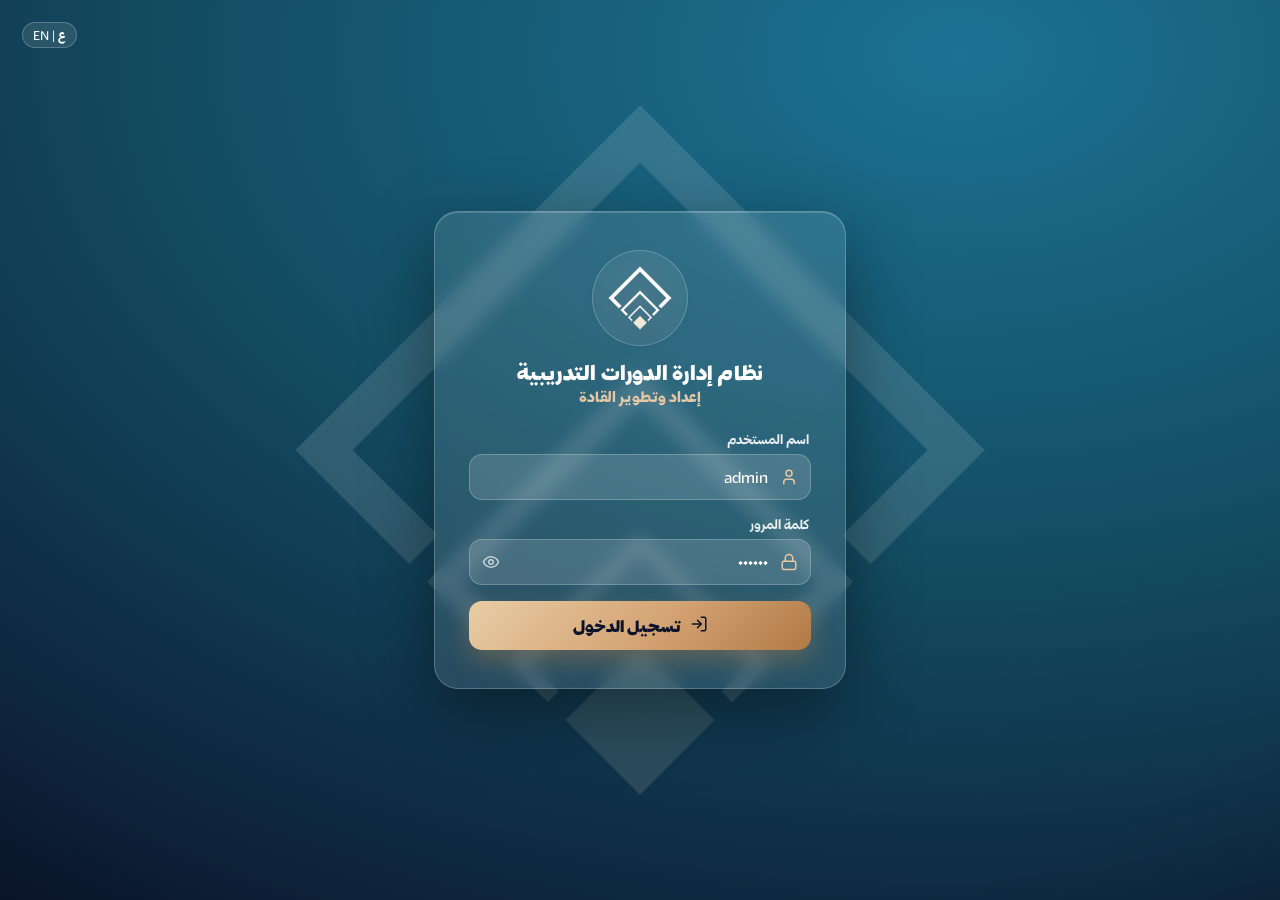
<file: index.html>
<!DOCTYPE html>
<html lang="ar" dir="rtl">
<head>
<meta charset="utf-8" />
<meta name="viewport" content="width=device-width, initial-scale=1.0" />
<title>نظام إدارة الدورات التدريبية</title>
<link rel="stylesheet" href="assets/shell.css" />
<link rel="stylesheet" href="assets/login.css" />
<link rel="stylesheet" href="assets/pages.css" />
<style>
  #appShell{display:none}
  .pg{display:none}
  .pg.active{display:block;animation:fade .18s ease}
  @keyframes fade{from{opacity:0;transform:translateY(4px)}to{opacity:1;transform:none}}
  .nav a{cursor:pointer}
  table.tbl{width:100%;border-collapse:collapse;font-size:.86rem}
  table.tbl th{text-align:inherit;color:var(--muted);font-weight:700;font-size:.74rem;padding:10px 12px;border-bottom:1px solid var(--line);white-space:nowrap}
  table.tbl td{padding:11px 12px;border-bottom:1px solid var(--line);white-space:nowrap}
  table.tbl tbody tr:hover{background:rgba(28,114,147,.04)}
  .badge{display:inline-block;padding:3px 10px;border-radius:999px;font-size:.74rem;font-weight:700}
  .av2{width:30px;height:30px;border-radius:50%;background:linear-gradient(135deg,var(--green-l),var(--green));color:#fff;display:inline-flex;align-items:center;justify-content:center;font-size:.72rem;font-weight:700;margin-inline-end:8px}
  .cellname{display:flex;align-items:center}
  .iconbtn{display:inline-flex;align-items:center;justify-content:center;width:30px;height:30px;border-radius:8px;border:1px solid var(--line);background:var(--card);cursor:pointer;color:var(--muted)}
  .iconbtn:hover{color:var(--green);border-color:var(--green-l)}
  .iconbtn.danger:hover{color:#c0432e;border-color:#e6a99e}
  .rowacts{display:flex;gap:6px}
  .connbar{display:flex;align-items:center;gap:8px;padding:9px 14px;border-radius:10px;margin-bottom:14px;font-size:.82rem;font-weight:700}
  .connbar.live{background:rgba(28,114,147,.10);color:#1c7293;border:1px solid rgba(28,114,147,.28)}
  .connbar.demo{background:rgba(212,163,115,.14);color:#b07a44;border:1px solid rgba(212,163,115,.38)}
  .connbar svg{width:15px;height:15px;flex:none}
  .empty{text-align:center;color:var(--muted);padding:44px 16px}
  .empty svg{width:34px;height:34px;opacity:.45}
  .backdrop{position:fixed;inset:0;background:rgba(11,19,43,.45);display:flex;align-items:center;justify-content:center;z-index:200;padding:20px}
  .modalcard{background:var(--card);color:var(--ink);border-radius:16px;width:min(560px,100%);max-height:88vh;display:flex;flex-direction:column;box-shadow:0 20px 60px rgba(0,0,0,.3)}
  .modalhd{display:flex;align-items:center;justify-content:space-between;padding:14px 18px;border-bottom:1px solid var(--line);font-size:1rem}
  .modalbody{padding:16px 18px;overflow:auto}
  .modalft{display:flex;gap:10px;padding:14px 18px;border-top:1px solid var(--line)}
  .mlbl{display:block;margin:10px 0 5px;color:var(--muted);font-size:.8rem;font-weight:700}
  .minp{width:100%;padding:9px 12px;border:1px solid var(--line);border-radius:9px;background:var(--bg);color:var(--ink);font-family:var(--font)}
</style>
</head>
<body>

<!-- LOGIN -->
<div class="lgp" id="login">
  <img class="lg-wm" src="assets/logo-white.png" alt>
  <div class="lg-lang" style="cursor:pointer" title="Switch to English" onclick="toggleLang()"><span id="lglang"><b>ع</b> | EN</span></div>
  <div class="lg-wrap">
    <div class="lg-card">
      <div class="lg-top">
        <div class="lg-ring"><img src="assets/logo-white.png" alt></div>
        <h1>نظام إدارة الدورات التدريبية</h1>
        <div class="lg-min">إعداد وتطوير القادة</div>
      </div>
      <label class="lg-lbl">اسم المستخدم</label>
      <div class="lg-field">
        <span class="lg-ic" data-ic="person"></span>
        <input type="text" id="u" placeholder="أدخل اسم المستخدم" value="admin" onkeydown="if(event.key==='Enter')doLogin()">
      </div>
      <label class="lg-lbl">كلمة المرور</label>
      <div class="lg-field">
        <span class="lg-ic" data-ic="lock"></span>
        <span class="lg-ic lg-eye" data-ic="eye" onclick="var p=document.getElementById('p');p.type=p.type==='password'?'text':'password'"></span>
        <input type="password" id="p" placeholder="أدخل كلمة المرور" value="123456" onkeydown="if(event.key==='Enter')doLogin()">
      </div>
      <button class="lg-btn" onclick="doLogin()"><span data-ic="login"></span> تسجيل الدخول</button>
    </div>
  </div>
</div>

<!-- APP SHELL -->
<div id="appShell">
<div class="app" id="app">
  <aside class="side">
    <button class="collapse" title="طيّ / فتح القائمة" onclick="document.getElementById('app').classList.toggle('collapsed')"><span data-ic="chev"></span></button>
    <div class="brandrow">
      <img src="assets/logo-white.png" alt>
      <div class="t">نظام الدورات<span>إعداد وتطوير القادة</span></div>
    </div>
    <nav class="nav" id="nav">
      <a data-route="dashboard" onclick="go('dashboard')"><span data-ic="dashboard"></span> <span class="nt">لوحة التحكم</span></a>
      <div class="lab">الإدارة</div>
      <a data-route="students" onclick="go('students')"><span data-ic="students"></span> <span class="nt">الطلاب</span></a>
      <a data-route="groups" onclick="go('groups')"><span data-ic="groups"></span> <span class="nt">المجموعات</span></a>
      <a data-route="trainers" onclick="go('trainers')"><span data-ic="trainers"></span> <span class="nt">المدرّبون</span></a>
      <a data-route="courses" onclick="go('courses')"><span data-ic="courses"></span> <span class="nt">الدورات</span></a>
      <div class="lab">أدوات</div>
      <a data-route="calendar" onclick="go('calendar')"><span data-ic="calendarFull"></span> <span class="nt">التقويم</span></a>
      <a data-route="reports" onclick="go('reports')"><span data-ic="chart"></span> <span class="nt">التقارير</span></a>
      <a data-route="printouts" onclick="go('printouts')"><span data-ic="printouts"></span> <span class="nt">المطبوعات</span></a>
      <a data-route="lookups" onclick="go('lookups')"><span data-ic="layers"></span> <span class="nt">القوائم والتصنيفات</span></a>
      <a data-route="search" onclick="go('search')"><span data-ic="search"></span> <span class="nt">البحث الشامل</span></a>
      <a data-route="users" onclick="go('users')"><span data-ic="users"></span> <span class="nt">المستخدمون والصلاحيات</span></a>
      <a data-route="settings" onclick="go('settings')"><span data-ic="settings"></span> <span class="nt">الإعدادات</span></a>
    </nav>
    <div class="me">
      <div class="av"></div>
      <div class="nm">Baker Tarabin<span>مدير النظام</span></div>
      <span style="margin-inline-start:auto;cursor:pointer;color:#9fb3a8;display:flex" title="تسجيل الخروج" onclick="logout()"><span data-ic="login"></span></span>
    </div>
  </aside>

  <main class="main">
    <header class="top">
      <div class="search" title="Ctrl+K"><span data-ic="search"></span><input placeholder="ابحث عن طالب، دورة، مدرّب..." onkeydown="if(event.key==='Enter'){go('search')}"></div>
      <div class="tools">
        <span class="pill" style="cursor:pointer" title="Switch to English" onclick="toggleLang()"><span data-ic="globe"></span><span id="pilllang"><b>ع</b> | EN</span></span>
        <span class="ico bell" onclick="toggleNotif()"><span data-ic="bell"></span></span>
        <span class="ico" title="تبديل المظهر" onclick="toggleTheme()"><span data-ic="sun"></span></span>
      </div>
      <div class="notifpanel" id="notif" style="display:none;top:56px;left:14px;right:auto">
        <div class="nh"><b>الإشعارات</b></div>
        <div class="nlist" id="nlist"></div>
        <div class="nfoot"><a onclick="toggleNotif()">إغلاق</a></div>
      </div>
    </header>
    <div class="content" id="content"></div>
  </main>
</div>
</div>

<script src="assets/shell.js"></script>
<script>
const IC={
 dashboard:'<rect x="3" y="3" width="7" height="9" rx="1"/><rect x="14" y="3" width="7" height="5" rx="1"/><rect x="14" y="12" width="7" height="9" rx="1"/><rect x="3" y="16" width="7" height="5" rx="1"/>',
 students:'<path d="M16 21v-2a4 4 0 0 0-4-4H6a4 4 0 0 0-4 4v2"/><circle cx="9" cy="7" r="4"/><path d="M22 21v-2a4 4 0 0 0-3-3.87"/>',
 groups:'<rect x="3" y="3" width="7" height="7" rx="1"/><rect x="14" y="3" width="7" height="7" rx="1"/><rect x="3" y="14" width="7" height="7" rx="1"/><rect x="14" y="14" width="7" height="7" rx="1"/>',
 trainers:'<circle cx="12" cy="8" r="6"/><path d="M15.477 12.89 17 22l-5-3-5 3 1.523-9.11"/>',
 courses:'<path d="M4 19.5A2.5 2.5 0 0 1 6.5 17H20"/><path d="M6.5 2H20v20H6.5A2.5 2.5 0 0 1 4 19.5v-15A2.5 2.5 0 0 1 6.5 2z"/>',
 printouts:'<polyline points="6 9 6 2 18 2 18 9"/><path d="M6 18H4a2 2 0 0 1-2-2v-5a2 2 0 0 1 2-2h16a2 2 0 0 1 2 2v5a2 2 0 0 1-2 2h-2"/><rect x="6" y="14" width="12" height="8"/>',
 search:'<circle cx="11" cy="11" r="8"/><path d="m21 21-4.3-4.3"/>',
 users:'<path d="M20 13c0 5-3.5 7.5-7.66 8.95a1 1 0 0 1-.67-.01C7.5 20.5 4 18 4 13V6a1 1 0 0 1 1-1c2 0 4.5-1.2 6.24-2.72a1.17 1.17 0 0 1 1.52 0C14.51 3.81 17 5 19 5a1 1 0 0 1 1 1z"/>',
 settings:'<circle cx="12" cy="12" r="3"/><path d="M19.4 15a1.65 1.65 0 0 0 .33 1.82l.06.06a2 2 0 1 1-2.83 2.83l-.06-.06a1.65 1.65 0 0 0-1.82-.33 1.65 1.65 0 0 0-1 1.51V21a2 2 0 0 1-4 0v-.09A1.65 1.65 0 0 0 9 19.4a1.65 1.65 0 0 0-1.82.33l-.06.06a2 2 0 1 1-2.83-2.83l.06-.06a1.65 1.65 0 0 0 .33-1.82 1.65 1.65 0 0 0-1.51-1H3a2 2 0 0 1 0-4h.09A1.65 1.65 0 0 0 4.6 9a1.65 1.65 0 0 0-.33-1.82l-.06-.06a2 2 0 1 1 2.83-2.83l.06.06a1.65 1.65 0 0 0 1.82.33H9a1.65 1.65 0 0 0 1-1.51V3a2 2 0 0 1 4 0v.09a1.65 1.65 0 0 0 1 1.51 1.65 1.65 0 0 0 1.82-.33l.06-.06a2 2 0 1 1 2.83 2.83l-.06.06a1.65 1.65 0 0 0-.33 1.82V9a1.65 1.65 0 0 0 1.51 1H21a2 2 0 0 1 0 4h-.09a1.65 1.65 0 0 0-1.51 1z"/>',
 globe:'<circle cx="12" cy="12" r="10"/><path d="M2 12h20"/><path d="M12 2a15 15 0 0 1 0 20 15 15 0 0 1 0-20"/>',
 bell:'<path d="M6 8a6 6 0 0 1 12 0c0 7 3 9 3 9H3s3-2 3-9"/><path d="M10.3 21a1.94 1.94 0 0 0 3.4 0"/>',
 sun:'<circle cx="12" cy="12" r="4"/><path d="M12 2v2M12 20v2M4.9 4.9l1.4 1.4M17.7 17.7l1.4 1.4M2 12h2M20 12h2M6.3 17.7l-1.4 1.4M19.1 4.9l-1.4 1.4"/>',
 chev:'<path d="m9 18 6-6-6-6"/>',
 x:'<path d="M18 6 6 18M6 6l12 12"/>', plus:'<path d="M12 5v14M5 12h14"/>',
 eye:'<path d="M2 12s3-7 10-7 10 7 10 7-3 7-10 7-10-7-10-7z"/><circle cx="12" cy="12" r="3"/>',
 pen:'<path d="M12 20h9"/><path d="M16.5 3.5a2.12 2.12 0 0 1 3 3L7 19l-4 1 1-4z"/>',
 trash:'<polyline points="3 6 5 6 21 6"/><path d="M19 6v14a2 2 0 0 1-2 2H7a2 2 0 0 1-2-2V6m3 0V4a2 2 0 0 1 2-2h4a2 2 0 0 1 2 2v2"/>',
 export:'<path d="M21 15v4a2 2 0 0 1-2 2H5a2 2 0 0 1-2-2v-4"/><polyline points="7 10 12 15 17 10"/><line x1="12" y1="15" x2="12" y2="3"/>',
 person:'<path d="M19 21v-2a4 4 0 0 0-4-4H9a4 4 0 0 0-4 4v2"/><circle cx="12" cy="7" r="4"/>',
 lock:'<rect x="3" y="11" width="18" height="11" rx="2"/><path d="M7 11V7a5 5 0 0 1 10 0v4"/>',
 login:'<path d="M15 3h4a2 2 0 0 1 2 2v14a2 2 0 0 1-2 2h-4"/><path d="M10 17l5-5-5-5"/><path d="M15 12H3"/>',
 calendarFull:'<rect x="3" y="4" width="18" height="18" rx="2"/><line x1="16" y1="2" x2="16" y2="6"/><line x1="8" y1="2" x2="8" y2="6"/><line x1="3" y1="10" x2="21" y2="10"/>',
 chart:'<path d="M3 3v18h18"/><path d="m19 9-5 5-4-4-3 3"/>',
 layers:'<path d="M12 2 2 7l10 5 10-5-10-5z"/><path d="m2 17 10 5 10-5M2 12l10 5 10-5"/>',
 cap:'<path d="M22 10v6M2 10l10-5 10 5-10 5z"/><path d="M6 12v5c3 3 9 3 12 0v-5"/>',
 megaphone:'<path d="m3 11 18-5v12L3 14v-3z"/><path d="M11.6 16.8a3 3 0 1 1-5.8-1.6"/>',
 key:'<circle cx="7.5" cy="15.5" r="4.5"/><path d="m10.7 12.3 8.3-8.3 2 2-2 2 1.5 1.5-2.5 2.5-1.5-1.5-2.3 2.3"/>',
 check:'<path d="M22 11.08V12a10 10 0 1 1-5.93-9.14"/><polyline points="22 4 12 14.01 9 11.01"/>',
 book:'<path d="M6.5 2H20v20H6.5A2.5 2.5 0 0 1 4 19.5v-15A2.5 2.5 0 0 1 6.5 2z"/>'
};
function svg(name,size){return '<svg viewBox="0 0 24 24" fill="none" stroke="currentColor" stroke-width="2" stroke-linecap="round" stroke-linejoin="round"'+(size?' width="'+size+'" height="'+size+'"':'')+'>'+(IC[name]||'')+'</svg>';}
function paintIcons(scope){(scope||document).querySelectorAll('[data-ic]').forEach(function(e){e.innerHTML=svg(e.getAttribute('data-ic'),e.getAttribute('data-sz'));});}

/* ===== Google Sheets link (ضع رابط /exec في ENDPOINT لإعادة الربط) ===== */
const CONFIG = {
  ENDPOINT: 'https://script.google.com/macros/s/AKfycbyL1NHX-eSiAfCBH1GY1qNxYBvnXrRGv-MSlSDRwLWhZHJotmQss9pDIlJi-X3Zc-eBHQ/exec',
  TOKEN:    'Passport123'  // يجب أن يطابق الرمز في Code.gs
};
let DB=null, liveStudents=null, studentTabName='', lastErr='';
const FIELD={ id:'معرف الطالب', name:'الاسم', gender:'الجنس', phone:'رقم الواتساب', major:'التخصص', year:'السنة الدراسية', place:'مكان الترشيح', group:'المجموعة', lastEval:'تاريخ اخر تقييم' };
const FORM_FIELDS=[FIELD.name,FIELD.id,FIELD.gender,FIELD.phone,FIELD.major,FIELD.year,FIELD.place,FIELD.group];

function jsonp(params){return new Promise(function(res,rej){
  if(!CONFIG.ENDPOINT) return rej('no-endpoint');
  var cb='__cb'+Math.random().toString(36).slice(2);
  var s=document.createElement('script');
  var u=new URL(CONFIG.ENDPOINT);
  var all=Object.assign({},params,{token:CONFIG.TOKEN,callback:cb});
  Object.keys(all).forEach(function(k){ u.searchParams.set(k, typeof all[k]==='object'?JSON.stringify(all[k]):all[k]); });
  window[cb]=function(d){ try{delete window[cb];}catch(e){} s.remove(); res(d); };
  s.onerror=function(){ try{delete window[cb];}catch(e){} s.remove(); rej('network'); };
  s.src=u.toString(); document.body.appendChild(s);
  setTimeout(function(){ if(window[cb]){ try{delete window[cb];}catch(e){} s.remove(); rej('timeout'); } },20000);
});}
function pickStudentTab(tabs){ return tabs.find(function(t){return t.headers.indexOf(FIELD.id)>=0 && t.headers.indexOf(FIELD.name)>=0;}) || tabs[0]; }
function mapStudents(tab){ var H=tab.headers; var m={}; Object.keys(FIELD).forEach(function(k){ m[k]=H.indexOf(FIELD[k]); });
  return tab.rows.map(function(r){ var o={}; Object.keys(m).forEach(function(k){ o[k]=m[k]>=0?(r[m[k]]||''):''; }); o.raw={}; H.forEach(function(h,i){ if(h) o.raw[h]=r[i]||''; }); return o; }); }
async function loadLive(){ lastErr=''; try{ var d=await jsonp({action:'read'}); if(d&&d.ok&&d.tabs){ DB=d; var t=pickStudentTab(d.tabs); studentTabName=t.name; liveStudents=mapStudents(t); return true; } lastErr=(d&&d.error)?String(d.error):'استجابة غير متوقعة'; }catch(e){ lastErr=String(e); console.warn('live load failed:',e); } return false; }
function isLive(){ return !!liveStudents; }
function banner(){ return isLive()
  ? '<div class="connbar live">'+svg('check')+' متصل بالشيت: '+studentTabName+' — '+liveStudents.length+' سجل</div>'
  : '<div class="connbar demo">'+svg('layers')+' غير متصل بالشيت — ضع رابط /exec في CONFIG.ENDPOINT لعرض بياناتك'+(lastErr?(' (السبب: '+lastErr+')'):'')+'</div>'; }

function modal(title, bodyHtml, onSave){ closeModal();
  var wrap=document.createElement('div'); wrap.className='backdrop'; wrap.id='modalHost';
  wrap.innerHTML='<div class="modalcard"><div class="modalhd"><b>'+title+'</b><span class="iconbtn" data-ic="x" onclick="closeModal()"></span></div><div class="modalbody">'+bodyHtml+'</div><div class="modalft">'+(onSave?'<button class="btnG" id="mSave"><span data-ic="check"></span> حفظ</button>':'')+'<button class="btnGhost" onclick="closeModal()">إغلاق</button></div></div>';
  document.body.appendChild(wrap); paintIcons(wrap);
  if(onSave) document.getElementById('mSave').onclick=function(){ onSave(wrap); };
  wrap.addEventListener('mousedown',function(e){ if(e.target===wrap) closeModal(); });
}
function closeModal(){ var m=document.getElementById('modalHost'); if(m) m.remove(); }
function field(name,val){ return '<label class="mlbl">'+name+'</label><input class="minp" data-f="'+name+'" value="'+String(val||'').replace(/"/g,'&quot;')+'">'; }
function studentForm(s){ return FORM_FIELDS.map(function(f){ return field(f, s&&s.raw?s.raw[f]:''); }).join(''); }
function collectForm(wrap){ var o={}; wrap.querySelectorAll('[data-f]').forEach(function(i){ o[i.getAttribute('data-f')]=i.value; }); return o; }

async function addStudent(){ if(!isLive()) return toast('غير متصل بالشيت','err');
  modal('طالب جديد', studentForm(null), async function(wrap){ var o=collectForm(wrap);
    try{ var d=await jsonp({action:'add',sheet:studentTabName,row:o}); if(d&&d.ok){ toast('تمت إضافة الطالب'); closeModal(); await loadLive(); go('students'); } else toast((d&&d.error)||'تعذّرت الإضافة','err'); }catch(e){ toast('خطأ في الاتصال','err'); } }); }
async function editStudent(id){ var s=liveStudents.find(function(x){return String(x.id)===String(id);});
  modal('تعديل بيانات الطالب', studentForm(s), async function(wrap){ var o=collectForm(wrap);
    try{ var d=await jsonp({action:'update',sheet:studentTabName,id:id,row:o}); if(d&&d.ok){ toast('تم حفظ التعديل'); closeModal(); await loadLive(); go('students'); } else toast((d&&d.error)||'تعذّر التعديل','err'); }catch(e){ toast('خطأ في الاتصال','err'); } }); }
async function delStudent(id){ if(!confirm('حذف هذا السجل نهائيًا من الشيت؟')) return;
  try{ var d=await jsonp({action:'delete',sheet:studentTabName,id:id}); if(d&&d.ok){ toast('تم الحذف'); await loadLive(); go('students'); } else toast((d&&d.error)||'تعذّر الحذف','err'); }catch(e){ toast('خطأ في الاتصال','err'); } }
function viewStudent(id){ var s=liveStudents.find(function(x){return String(x.id)===String(id);}); if(!s) return;
  var rows=Object.keys(s.raw).filter(function(k){return String(s.raw[k]).trim()!=='';}).map(function(k){return '<tr><td style="color:var(--muted);white-space:nowrap">'+k+'</td><td>'+s.raw[k]+'</td></tr>';}).join('');
  modal('بطاقة الطالب — '+(s.name||''), '<table class="tbl">'+(rows||'<tr><td>لا توجد بيانات</td></tr>')+'</table>'); }
function filterStudents(q){ q=(q||'').trim(); document.querySelectorAll('#stuTable tbody tr').forEach(function(tr){ tr.style.display = tr.getAttribute('data-k').indexOf(q)>=0?'':'none'; }); }
function exportStudents(){ if(!isLive()) return; var t=DB.tabs.find(function(x){return x.name===studentTabName;});
  var csv=[t.headers].concat(t.rows).map(function(r){return r.map(function(c){return '"'+String(c||'').replace(/"/g,'""')+'"';}).join(',');}).join('\n');
  var a=document.createElement('a'); a.href=URL.createObjectURL(new Blob(['﻿'+csv],{type:'text/csv;charset=utf-8'})); a.download=studentTabName+'.csv'; a.click(); }

/* ---------- helpers ---------- */
function initials(n){ return String(n||'').split(' ').slice(0,2).map(function(w){return w[0];}).join(''); }
function badge(t,s){ return '<span class="badge" style="'+s+'">'+t+'</span>'; }
function statusBadge(t){ return badge(t,'background:rgba(28,114,147,.12);color:#1c7293'); }
function stat(ic,v,l,g){ return '<div class="s'+(g?' g':'')+'"><div class="si">'+svg(ic,18)+'</div><div><div class="v">'+v+'</div><div class="l">'+l+'</div></div></div>'; }
function pageHead(t,sub,actions){ return '<div class="h"><div><h2>'+t+'</h2><div class="sub">'+sub+'</div></div>'+(actions||'')+'</div>'; }
function emptyState(msg){ return '<div class="panel"><div class="empty">'+svg('layers')+'<div style="margin-top:12px;font-size:.9rem">'+(msg||'لا توجد بيانات لعرضها')+'</div></div></div>'; }

/* ---------- pages (empty until connected to the sheet) ---------- */
function pDashboard(){
  var totalStu = isLive()?liveStudents.length:0;
  var kpis='<div class="kpis">'+
    '<div class="kpi g1 klink" onclick="go(\'students\')"><div class="kr"><div class="ic">'+svg('students',20)+'</div></div><div class="v">'+totalStu+'</div><div class="l">إجمالي الطلاب</div><div class="spark"></div></div>'+
    '<div class="kpi g2 klink" onclick="go(\'courses\')"><div class="kr"><div class="ic">'+svg('courses',20)+'</div></div><div class="v">0</div><div class="l">دورات نشطة</div><div class="spark"></div></div>'+
    '<div class="kpi g3 klink" onclick="go(\'trainers\')"><div class="kr"><div class="ic">'+svg('trainers',20)+'</div></div><div class="v">0</div><div class="l">المدرّبون</div><div class="spark"></div></div>'+
    '<div class="kpi g4 klink"><div class="kr"><div class="ic">'+svg('chart',20)+'</div></div><div class="v">—</div><div class="l">نسبة النجاح العامة</div><div class="spark"></div></div></div>';
  return pageHead('لوحة التحكم','نظرة عامة على النظام')+kpis+emptyState('لا توجد بيانات لعرضها — اربط الشيت لعرض بياناتك الحقيقية');
}
function pStudents(){
  if(isLive()){
    var L=liveStudents;
    var fem=L.filter(function(s){return String(s.gender).indexOf('أنث')>=0;}).length;
    var groupsN=(new Set(L.map(function(s){return s.group;}).filter(Boolean))).size;
    var evald=L.filter(function(s){return String(s.lastEval).trim()!=='';}).length;
    function esc(v){return String(v||'').replace(/"/g,'&quot;');}
    var rows=L.map(function(s){
      var key=[s.name,s.id,s.major,s.group,s.year,s.place].join(' ').toLowerCase();
      var a='<div class="rowacts"><span class="iconbtn" title="عرض" onclick="viewStudent(\''+esc(s.id)+'\')"><span data-ic="eye"></span></span><span class="iconbtn" title="تعديل" onclick="editStudent(\''+esc(s.id)+'\')"><span data-ic="pen"></span></span><span class="iconbtn danger" title="حذف" onclick="delStudent(\''+esc(s.id)+'\')"><span data-ic="trash"></span></span></div>';
      return '<tr data-k="'+esc(key)+'"><td><div class="cellname"><span class="av2">'+initials(s.name||'؟')+'</span>'+(s.name||'')+'</div></td><td>'+s.id+'</td><td>'+(s.gender||'')+'</td><td><bdi dir="ltr">'+(s.phone||'')+'</bdi></td><td>'+(s.major||'')+'</td><td>'+(s.year||'')+'</td><td>'+(s.place||'—')+'</td><td>'+(s.group||'')+'</td><td>'+(s.lastEval||'—')+'</td><td>'+a+'</td></tr>';
    }).join('');
    var head=['الطالب','المعرّف','الجنس','رقم الواتساب','التخصص','السنة','مكان الترشيح','المجموعة','آخر تقييم','إجراءات'];
    return pageHead('الطلاب','قاعدة بيانات الطلاب — مرتبطة مباشرةً بـ Google Sheets','<button class="btnG" onclick="addStudent()">'+svg('plus',16)+' طالب جديد</button>')+
      '<div class="statline">'+stat('students',L.length,'إجمالي السجلات')+stat('person',fem,'إناث')+stat('groups',groupsN,'المجموعات',true)+stat('check',evald,'لديهم تقييم')+'</div>'+
      '<div class="toolbar"><div class="searchbox">'+svg('search',16)+'<input placeholder="بحث في الطلاب..." oninput="filterStudents(this.value.toLowerCase())"></div><button class="expbtn" onclick="exportStudents()">'+svg('export',15)+' تصدير</button></div>'+
      '<div class="tablewrap"><div class="tablescroll"><table class="tbl" id="stuTable"><thead><tr>'+head.map(function(h){return '<th>'+h+'</th>';}).join('')+'</tr></thead><tbody>'+rows+'</tbody></table></div></div>';
  }
  return pageHead('الطلاب','إدارة بيانات الطلاب وتنظيمهم ضمن المجموعات')+
    '<div class="statline">'+stat('students','0','إجمالي الطلاب')+stat('person','0','إناث')+stat('groups','0','المجموعات',true)+stat('check','0','لديهم تقييم')+'</div>'+
    emptyState('لا يوجد طلاب — اربط الشيت لعرض البيانات');
}
function pTrainers(){
  return pageHead('المدرّبون','إدارة بيانات المدرّبين وأجورهم')+
    '<div class="statline">'+stat('trainers','0','إجمالي المدرّبين')+stat('cap','0','يمكنهم السفر')+stat('check','0','دربوا معنا',true)+'</div>'+
    emptyState('لا توجد بيانات للمدرّبين');
}
function pCourses(){
  return pageHead('الدورات','عرّف الدورة مرة واحدة، ثم أنشئ لها انعقادات متعددة')+
    '<div class="statline">'+stat('courses','0','دورات معرّفة')+stat('book','0','انعقادات جارية')+stat('check','0','انعقادات منتهية',true)+'</div>'+
    emptyState('لا توجد دورات معرّفة');
}
function pGroups(){
  if(isLive()){
    var map={}; liveStudents.forEach(function(s){ var g=s.group||'(بدون مجموعة)'; map[g]=(map[g]||0)+1; });
    var keys=Object.keys(map).sort();
    if(!keys.length) return pageHead('المجموعات','المجموعات مشتقّة من عمود «المجموعة» في الشيت','')+emptyState('لا توجد مجموعات');
    var cards='<div class="grid3">'+keys.map(function(g){return '<div class="panel gcard"><div style="display:flex;align-items:center;gap:10px"><span style="color:var(--green)">'+svg('groups',20)+'</span><b style="flex:1">'+g+'</b>'+statusBadge('نشطة')+'</div><div style="display:flex;align-items:center;justify-content:space-between;border-top:1px solid var(--line);padding-top:10px;margin-top:10px"><span style="font-size:.82rem;color:var(--muted)">عدد الطلاب</span><b style="color:var(--green);font-size:1.1rem">'+map[g]+'</b></div></div>';}).join('')+'</div>';
    return pageHead('المجموعات','المجموعات مشتقّة مباشرةً من عمود «المجموعة» في الشيت','')+
      '<div class="statline">'+stat('groups',keys.length,'عدد المجموعات')+stat('students',liveStudents.length,'إجمالي الطلاب',true)+'</div>'+cards;
  }
  return pageHead('المجموعات','تنظيم الطلاب في دفعات ومجموعات تدريبية')+
    '<div class="statline">'+stat('groups','0','إجمالي المجموعات')+stat('students','0','إجمالي الطلاب',true)+'</div>'+
    emptyState('لا توجد مجموعات');
}
function pCalendar(){
  var days=['السبت','الأحد','الاثنين','الثلاثاء','الأربعاء','الخميس','الجمعة'];
  var cells='';for(var d=1;d<=30;d++){cells+='<div style="min-height:74px;border:1px solid var(--line);border-radius:10px;padding:6px;background:var(--card)"><div style="font-size:.78rem;color:var(--muted)">'+d+'</div></div>';}
  return pageHead('التقويم','جدول الانعقادات والجلسات التدريبية')+
    '<div class="panel"><div style="display:grid;grid-template-columns:repeat(7,1fr);gap:8px;margin-bottom:8px">'+days.map(function(x){return '<div style="text-align:center;font-size:.76rem;font-weight:700;color:var(--muted)">'+x+'</div>';}).join('')+'</div><div style="display:grid;grid-template-columns:repeat(7,1fr);gap:8px">'+cells+'</div></div>';
}
function pReports(){
  return pageHead('التقارير','مؤشرات الأداء ومعدلات النجاح حسب الدورة')+
    '<div class="statline">'+stat('cap','0','متدرّب مكتمل')+stat('check','0','متوسط النجاح',true)+stat('book','0','ساعة تدريبية')+'</div>'+
    emptyState('لا توجد بيانات لإنشاء التقارير');
}
function pUsers(){
  return pageHead('المستخدمون والصلاحيات','إدارة حسابات المستخدمين وأدوارهم')+
    '<div class="statline">'+stat('users','0','المستخدمون')+stat('key','0','أدوار')+stat('check','0','حسابات نشطة',true)+'</div>'+
    emptyState('لا يوجد مستخدمون');
}
function pSettings(){
  function f(l,v){ return '<div style="margin-bottom:16px"><label style="display:block;margin-bottom:6px;color:var(--muted);font-size:.82rem">'+l+'</label><input class="minp" value="'+v+'"></div>'; }
  return pageHead('الإعدادات','إعدادات النظام العامة')+
    '<div class="grid2"><div class="panel"><div class="ph">بيانات الجهة</div>'+f('اسم الجهة','إعداد وتطوير القادة')+f('السنة التدريبية الحالية','')+'<button class="btnG">'+svg('check',16)+' حفظ التغييرات</button></div>'+
    '<div class="panel"><div class="ph">مصدر البيانات</div><p style="color:var(--muted);font-size:.85rem;line-height:1.9">المصدر: <bdi dir="ltr">Google Sheets</bdi><br>الحالة: '+(isLive()?'متصل':'غير متصل')+'</p></div></div>';
}
function pPrintouts(){ return pageHead('المطبوعات','نماذج الشهادات والإعلانات وكشوف الحضور')+'<div class="grid3">'+[['شهادة إتمام','cap'],['إعلان دورة','megaphone'],['كشف حضور','printouts'],['كشف درجات','check'],['بطاقة متدرّب','person'],['خطاب ترشيح','book']].map(function(p){return '<div class="panel" style="text-align:center;cursor:pointer" onclick="toast(\'فتح نموذج: '+p[0]+'\')"><div style="color:var(--green);margin:8px auto">'+svg(p[1],34)+'</div><b>'+p[0]+'</b><div style="color:var(--muted);font-size:.78rem;margin-top:6px">اضغط للمعاينة</div></div>';}).join('')+'</div>'; }
function pLookups(){ return pageHead('القوائم والتصنيفات','إدارة الأقسام والتخصصات وأماكن الترشيح')+'<div class="grid3">'+['الأقسام','التخصصات','أماكن الترشيح'].map(function(t){return '<div class="panel"><div class="ph">'+t+' <button class="iconbtn" style="margin-inline-start:auto">'+svg('plus',15)+'</button></div><div class="empty" style="padding:24px">لا توجد عناصر</div></div>';}).join('')+'</div>'; }
function pSearch(){
  return pageHead('البحث الشامل','نتائج البحث في الطلاب والدورات والمدرّبين')+
    '<div class="panel"><div class="searchbox" style="margin-bottom:14px">'+svg('search',16)+'<input placeholder="ابحث..."></div><div class="empty">'+svg('search')+'<div style="margin-top:12px;font-size:.9rem">لا توجد نتائج</div></div></div>';
}
var PAGES={dashboard:pDashboard,students:pStudents,trainers:pTrainers,courses:pCourses,groups:pGroups,calendar:pCalendar,reports:pReports,users:pUsers,settings:pSettings,printouts:pPrintouts,lookups:pLookups,search:pSearch};

/* ---------- router / shell ---------- */
function go(route){
  var fn=PAGES[route]||pDashboard;
  var c=document.getElementById('content');
  var withBanner=['dashboard','students','groups'].indexOf(route)>=0;
  c.innerHTML='<div class="pg active">'+(withBanner?banner():'')+fn()+'</div>';
  paintIcons(c);
  document.querySelectorAll('#nav a').forEach(function(a){ a.classList.toggle('active',a.getAttribute('data-route')===route); });
  c.scrollTop=0;
}
async function doLogin(){
  document.getElementById('login').style.display='none';
  document.getElementById('appShell').style.display='block';
  go('dashboard');
  var ok=await loadLive();
  go('dashboard');
  if(CONFIG.ENDPOINT) setTimeout(function(){ toast(ok?('تم الاتصال بالشيت — '+liveStudents.length+' سجل'):('تعذّر الاتصال: '+(lastErr||'غير معروف')), ok?'':'err'); },250);
}
function logout(){ document.getElementById('appShell').style.display='none'; document.getElementById('login').style.display='flex'; }
function toggleNotif(){ var n=document.getElementById('notif'); n.style.display=n.style.display==='none'?'block':'none'; }
function toggleLang(){ var ltr=document.documentElement.getAttribute('dir')==='rtl'; if(typeof applyDir==='function') applyDir(ltr?'ltr':'rtl'); else document.documentElement.setAttribute('dir',ltr?'ltr':'rtl');
  var lbl=ltr?'AR | <b>EN</b>':'<b>ع</b> | EN'; var p=document.getElementById('pilllang'); if(p)p.innerHTML=lbl; var l=document.getElementById('lglang'); if(l)l.innerHTML=lbl;
  toast(ltr?'Switched to English (layout)':'تم التبديل إلى العربية'); }

document.getElementById('nlist').innerHTML='<div class="empty" style="padding:26px 10px;font-size:.82rem">لا توجد إشعارات</div>';

paintIcons(document);
</script>
</body>
</html>
</file>
<file: assets/shell.css>
/* ===== Brand typeface: Lenos (لينوس) — bilingual Arabic + Latin, embedded ===== */
@font-face{font-family:"Lenos";font-weight:300;font-style:normal;font-display:swap;src:url('fonts/Lenos-Light.otf') format('opentype')}
@font-face{font-family:"Lenos";font-weight:400;font-style:normal;font-display:swap;src:url('fonts/Lenos-Regular.otf') format('opentype')}
@font-face{font-family:"Lenos";font-weight:500;font-style:normal;font-display:swap;src:url('fonts/Lenos-Medium.otf') format('opentype')}
@font-face{font-family:"Lenos";font-weight:600;font-style:normal;font-display:swap;src:url('fonts/Lenos-SemiBold.otf') format('opentype')}
@font-face{font-family:"Lenos";font-weight:700;font-style:normal;font-display:swap;src:url('fonts/Lenos-Bold.otf') format('opentype')}
@font-face{font-family:"Lenos";font-weight:800;font-style:normal;font-display:swap;src:url('fonts/Lenos-ExtraBold.otf') format('opentype')}
@font-face{font-family:"Lenos";font-weight:900;font-style:normal;font-display:swap;src:url('fonts/Lenos-Black.otf') format('opentype')}

:root{
  --green:#1c7293; --green-d:#0b132b; --green-l:#2a8db0; --gold:#d4a373; --gold-l:#e6c8a4; --gold-d:#b07a44;
  --navy:#0b132b; --sky:#9fd3e6; --cream:#f0ebd8;
  --ink:#14213a; --muted:#6b7787; --line:#e4e8ee; --bg:#eef1f6; --card:#ffffff;
  --font:"Lenos","Segoe UI Variable Display","Segoe UI","Tahoma","Noto Naskh Arabic",system-ui,sans-serif;
  /* single-layer shadows — two stacked shadows on every card doubled the per-frame paint
     while scrolling; one tight shadow is near-identical visually and far cheaper */
  --shadow-sm:0 2px 8px rgba(11,19,43,.08);
  --shadow-md:0 4px 12px rgba(11,19,43,.10);
}
*{box-sizing:border-box}
html,body{margin:0;height:100%}
body{font-family:var(--font);background:var(--bg);color:var(--ink);height:100vh;overflow:hidden}
svg{width:18px;height:18px}
.app{display:flex;height:100vh}

/* modern thin scrollbars across the whole app */
::-webkit-scrollbar{width:9px;height:9px}
::-webkit-scrollbar-track{background:transparent}
::-webkit-scrollbar-thumb{background:rgba(28,114,147,.18);border-radius:8px;border:2px solid transparent;background-clip:content-box}
::-webkit-scrollbar-thumb:hover{background:rgba(28,114,147,.32);background-clip:content-box;border:2px solid transparent}
html.dark ::-webkit-scrollbar-thumb{background:rgba(140,152,176,.25);background-clip:content-box;border:2px solid transparent}

/* smooth, intentional motion everywhere */
/* transition only cheap properties — animating box-shadow/transform on the many small
   elements inside scrolling lists forced full repaints/layer recomposites during scroll */
button,.iconbtn,.qa,.linkcard,.kpi,.dd-trigger,.inp,.sres,.badge,.calchip,.sstep{transition:background-color .16s ease,border-color .16s ease,color .16s ease}
button:active:not(:disabled){transform:scale(.97)}

/* ===== SIDEBAR ===== */
.side{width:238px;flex-shrink:0;color:#d4dde8;display:flex;flex-direction:column;position:relative;transition:width .22s ease;
  background:linear-gradient(180deg,#13233f 0%,#0b132b 65%,#070d1c 100%)}
.side::after{content:"";position:absolute;inset:0;background:url(logo-white.png) no-repeat;background-size:100%;background-position:center 90%;opacity:.04;pointer-events:none}
.collapse{position:absolute;top:14px;left:11px;z-index:6;width:28px;height:28px;border-radius:8px;border:1px solid rgba(255,255,255,.16);
  background:rgba(255,255,255,.06);color:#cdd8e2;display:flex;align-items:center;justify-content:center;cursor:pointer}
.collapse:hover{background:rgba(255,255,255,.13)}
.collapse svg{width:16px;height:16px;transition:transform .22s}
.brandrow{display:flex;align-items:center;gap:10px;padding:16px 16px 12px 48px}
.brandrow img{width:34px;height:34px;flex-shrink:0}
.brandrow .t{font-size:.84rem;font-weight:800;color:#fff;line-height:1.3;white-space:nowrap}
.brandrow .t span{display:block;font-size:.66rem;color:var(--gold-l);font-weight:600}
.nav{padding:8px 12px;display:flex;flex-direction:column;gap:3px;position:relative;z-index:1;overflow:auto}
.nav .lab{font-size:.64rem;color:#7d8a9b;margin:12px 10px 4px;letter-spacing:1px;white-space:nowrap}
.nav a{display:flex;align-items:center;gap:11px;padding:10px 12px;border-radius:11px;color:#cdd8e2;text-decoration:none;font-size:.86rem;font-weight:600;position:relative;transition:background .15s ease,transform .15s ease}
.nav a svg{color:#9fb6c8;opacity:.95;flex-shrink:0;transition:transform .15s ease}
.nav a.active{background:linear-gradient(90deg,rgba(212,163,115,.24),rgba(212,163,115,.05));color:#fff;border:1px solid rgba(212,163,115,.35);box-shadow:0 4px 14px rgba(0,0,0,.18)}
.nav a.active::before{content:"";position:absolute;right:-12px;top:20%;bottom:20%;width:3.5px;border-radius:0 3px 3px 0;background:linear-gradient(180deg,var(--gold-l),var(--gold-d))}
.nav a.active svg{color:var(--gold-l)}
.nav a:not(.active):hover{background:rgba(255,255,255,.07)}
.nav a:not(.active):hover svg{transform:scale(1.12)}
.nt{white-space:nowrap}
.me{margin-top:auto;display:flex;align-items:center;gap:10px;padding:14px 16px;border-top:1px solid rgba(255,255,255,.08)}
.me .av{width:34px;height:34px;border-radius:50%;background:linear-gradient(135deg,var(--gold-l),var(--gold-d));flex-shrink:0}
.me .nm{font-size:.78rem;color:#fff;font-weight:700;white-space:nowrap}
.me .nm span{display:block;font-size:.66rem;color:#94a6bd;font-weight:500}

/* collapsed */
.app.collapsed .side{width:72px}
.app.collapsed .collapse{left:50%;transform:translateX(-50%)}
.app.collapsed .collapse svg{transform:rotate(180deg)}
.app.collapsed .brandrow{padding:50px 0 12px;justify-content:center}
.app.collapsed .brandrow .t{display:none}
.app.collapsed .nav{padding:8px 10px}
.app.collapsed .nav .lab{display:none}
.app.collapsed .nav a{justify-content:center;padding:11px 0}
.app.collapsed .nav a .nt{display:none}
.app.collapsed .me{justify-content:center;padding:14px 0}
.app.collapsed .me .nm{display:none}

/* ===== MAIN / TOPBAR ===== */
.main{flex:1;display:flex;flex-direction:column;overflow:hidden;min-width:0}
.top{height:62px;background:var(--card);border-bottom:1px solid rgba(28,114,147,.10);
  display:flex;align-items:center;justify-content:space-between;gap:12px;padding:0 20px;flex-shrink:0}
.search{display:flex;align-items:center;gap:9px;background:#f1f4f1;border:1px solid var(--line);border-radius:11px;padding:9px 13px;flex:1;max-width:340px;color:var(--muted)}
.search input{border:0;background:transparent;outline:none;font-family:var(--font);font-size:.88rem;width:100%;color:var(--ink)}
.tools{display:flex;align-items:center;gap:14px;color:#56655c;flex-shrink:0}
.pill{display:flex;align-items:center;gap:6px;border:1px solid var(--line);border-radius:20px;padding:5px 11px;font-size:.78rem;cursor:pointer;white-space:nowrap}
.ico{position:relative;cursor:pointer;display:flex}
.ico .dot{position:absolute;top:-3px;left:-3px;width:8px;height:8px;border-radius:50%;background:#e0533b;border:2px solid #fff}

.content{padding:20px 22px;overflow:auto;overscroll-behavior:contain}
.h{display:flex;align-items:center;justify-content:space-between;gap:12px;margin-bottom:16px;flex-wrap:wrap}
.h h2{margin:0;font-size:1.3rem}
.h .sub{color:var(--muted);font-size:.82rem;margin-top:3px}
.btnG{display:flex;align-items:center;gap:8px;background:linear-gradient(135deg,#2a8db0,#1c7293);color:#fff;border:0;border-radius:12px;padding:11px 17px;font-size:.86rem;font-weight:700;font-family:var(--font);cursor:pointer;white-space:nowrap;box-shadow:0 4px 14px rgba(28,114,147,.22)}
.btnG:hover{filter:brightness(1.12);box-shadow:0 6px 18px rgba(28,114,147,.3);transform:translateY(-1px)}
.btnG svg{color:var(--gold-l)}

/* ===== SHARED COMPONENTS ===== */
.panel{background:var(--card);border:1px solid var(--line);border-radius:18px;padding:18px;box-shadow:var(--shadow-sm)}
.panel .ph{display:flex;align-items:center;justify-content:space-between;margin-bottom:14px}
.panel .ph h3{margin:0;font-size:.98rem}
.panel .ph .mut{color:var(--muted);font-size:.76rem;cursor:pointer}

.statline{display:flex;gap:12px;margin-bottom:16px;flex-wrap:wrap}
.statline .s{flex:1;min-width:170px;background:var(--card);border:1px solid var(--line);border-radius:16px;padding:13px 16px;display:flex;align-items:center;gap:12px;box-shadow:var(--shadow-sm)}
.statline .s .si{width:40px;height:40px;border-radius:11px;display:flex;align-items:center;justify-content:center;background:rgba(28,114,147,.08);color:#1c7293;flex-shrink:0}
.statline .s.g .si{background:rgba(212,163,115,.18);color:var(--gold-d)}
.statline .s .v{font-size:1.3rem;font-weight:800;line-height:1}
.statline .s .l{font-size:.76rem;color:var(--muted);margin-top:3px}

.toolbar{display:flex;gap:10px;align-items:center;margin-bottom:14px;flex-wrap:wrap}
.sel{display:flex;align-items:center;gap:8px;border:1px solid var(--line);background:var(--card);border-radius:10px;padding:9px 13px;font-size:.82rem;color:#41514a;cursor:pointer;white-space:nowrap}
.sel svg{width:15px;height:15px;color:var(--muted)}
.spacer{flex:1}

.badge{font-size:.7rem;font-weight:700;padding:4px 11px;border-radius:20px;white-space:nowrap}
.badge.act,.badge.live{background:rgba(28,114,147,.15);color:#1c7293}
.badge.grad,.badge.soon{background:rgba(212,163,115,.18);color:var(--gold-d)}
.badge.wait{background:rgba(224,83,59,.14);color:#c0432e}

.tablewrap{background:var(--card);border:1px solid var(--line);border-radius:18px;overflow:hidden;box-shadow:var(--shadow-sm)}
.tablescroll{overflow-x:auto}
table{width:100%;border-collapse:collapse;min-width:820px}
thead th{text-align:right;font-size:.72rem;color:var(--muted);font-weight:600;padding:13px 16px;background:#f7f9f7;border-bottom:1px solid var(--line);white-space:nowrap}
thead th:last-child{text-align:left}
tbody td{padding:11px 16px;border-bottom:1px solid var(--line);font-size:.83rem;white-space:nowrap}
tbody tr{transition:background .12s ease}
tbody tr:last-child td{border-bottom:0}
tbody tr:hover{background:#f5f9f6}
.cellname{display:flex;align-items:center;gap:11px}
.av2{width:36px;height:36px;border-radius:50%;color:#bcccd9;display:flex;align-items:center;justify-content:center;flex-shrink:0;overflow:hidden;background:linear-gradient(135deg,#2a8db0,#1c7293)}
.av2 svg{width:19px;height:19px}
.av2 img{width:100%;height:100%;object-fit:cover}
.av2.gold{background:linear-gradient(135deg,var(--gold-l),var(--gold-d))}
.tname b{font-size:.85rem}
.tname span{display:block;color:var(--muted);font-size:.71rem;margin-top:1px}
.acts{display:flex;gap:6px;justify-content:flex-end}
.iconbtn{width:30px;height:30px;border-radius:8px;border:1px solid var(--line);background:#fff;display:flex;align-items:center;justify-content:center;color:#56655c;cursor:pointer}
.iconbtn:hover{border-color:rgba(212,163,115,.55);color:var(--gold-d)}
.iconbtn.on{background:rgba(212,163,115,.14);border-color:rgba(212,163,115,.5);color:var(--gold-d)}
.iconbtn svg{width:15px;height:15px}
.pager{display:flex;align-items:center;justify-content:space-between;gap:10px;padding:13px 16px;border-top:1px solid var(--line);font-size:.8rem;color:var(--muted);flex-wrap:wrap}
.pages{display:flex;gap:5px}
.pages a{min-width:30px;height:30px;border-radius:8px;border:1px solid var(--line);display:flex;align-items:center;justify-content:center;text-decoration:none;color:#41514a;font-size:.8rem;cursor:pointer}
.pages a.on{background:#1c7293;color:#fff;border-color:#1c7293}

/* ===== RESPONSIVE: auto-collapse sidebar on small screens ===== */
@media(max-width:780px){
  .side{width:72px}
  .collapse{left:50%;transform:translateX(-50%)}
  .collapse svg{transform:rotate(180deg)}
  .brandrow{padding:50px 0 12px;justify-content:center}
  .brandrow .t{display:none}
  .nav{padding:8px 10px}
  .nav .lab{display:none}
  .nav a{justify-content:center;padding:11px 0}
  .nav a .nt{display:none}
  .me{justify-content:center;padding:14px 0}
  .me .nm{display:none}
}

/* ===== FORMS ===== */
.stack{display:flex;flex-direction:column;gap:16px}
.formgrid{display:grid;grid-template-columns:1fr 1fr;gap:14px 16px}
.field2{display:flex;flex-direction:column;gap:7px;min-width:0}
.field2.full{grid-column:1/-1}
.field2 label{font-size:.8rem;font-weight:600;color:#41514a}
.field2 .req{color:#c0432e}
.field2 .hint{font-size:.72rem;color:var(--muted)}
.inp{border:1px solid var(--line);background:#f8f9fb;border-radius:11px;padding:11px 13px;font-size:.9rem;font-family:var(--font);color:var(--ink);outline:none;transition:.15s;width:100%}
.inp:focus{border-color:var(--gold);background:#fff;box-shadow:0 0 0 3px rgba(212,163,115,.15)}
.inp[readonly]{background:#eef1ee;color:var(--muted);cursor:default}
textarea.inp{min-height:92px;resize:vertical;line-height:1.6}
.selwrap{position:relative;flex:1;min-width:0}
.selwrap select{appearance:none;-webkit-appearance:none;padding-left:34px;cursor:pointer}
.selwrap .cv{position:absolute;left:12px;top:50%;transform:translateY(-50%);width:16px;height:16px;color:var(--muted);pointer-events:none}
.with-add{display:flex;gap:8px}
.addbtn{width:44px;flex-shrink:0;border:1px dashed rgba(28,114,147,.35);background:rgba(28,114,147,.05);color:#1c7293;border-radius:11px;display:flex;align-items:center;justify-content:center;cursor:pointer}
.addbtn:hover{background:rgba(212,163,115,.12);border-color:var(--gold);color:var(--gold-d)}
.addbtn svg{width:18px;height:18px}
.section-title{font-size:.95rem;font-weight:800;margin:0 0 16px;display:flex;align-items:center;gap:9px}
.section-title .si{width:30px;height:30px;border-radius:9px;background:rgba(28,114,147,.08);color:#1c7293;display:flex;align-items:center;justify-content:center}
.section-title .si svg{width:17px;height:17px}
.actionsbar{display:flex;justify-content:flex-end;gap:10px;margin-top:4px}
.btnGhost{background:#fff;border:1px solid var(--line);color:#41514a;border-radius:11px;padding:11px 18px;font-weight:700;font-size:.86rem;font-family:var(--font);cursor:pointer}
.btnGhost:hover{border-color:#cfd6cf}
.photo{display:flex;flex-direction:column;align-items:center;gap:11px;flex-shrink:0}
.photo .pic{width:132px;height:132px;border-radius:16px;overflow:hidden;background:linear-gradient(135deg,#eaf0f5,#dde6ef);display:flex;align-items:center;justify-content:center;color:#94a3b5;border:1px solid var(--line)}
.photo .pic svg{width:56px;height:56px}
.photo .pic img{width:100%;height:100%;object-fit:cover}
.photo .upload{display:inline-flex;align-items:center;gap:7px;font-size:.8rem;color:#1c7293;border:1px solid var(--line);border-radius:9px;padding:8px 13px;cursor:pointer;background:#fff;font-weight:600}
.photo .upload:hover{border-color:var(--gold);color:var(--gold-d)}
.photo .upload svg{width:15px;height:15px}
@media(max-width:760px){.formgrid{grid-template-columns:1fr}}

/* ===== UPLOADS / ATTACHMENTS ===== */
.dropzone{border:2px dashed rgba(28,114,147,.28);background:rgba(28,114,147,.03);border-radius:14px;padding:26px;display:flex;flex-direction:column;align-items:center;gap:8px;text-align:center;cursor:pointer;transition:.15s}
.dropzone:hover{border-color:var(--gold);background:rgba(212,163,115,.06)}
.dropzone .dz-ic{width:48px;height:48px;border-radius:13px;background:rgba(28,114,147,.08);color:#1c7293;display:flex;align-items:center;justify-content:center}
.dropzone .dz-ic svg{width:24px;height:24px}
.dropzone b{font-size:.9rem}
.dropzone .dz-sub{font-size:.76rem;color:var(--muted);max-width:520px}
.filelist{display:flex;flex-direction:column;gap:9px;margin-top:14px}
.fileitem{display:flex;align-items:center;gap:12px;border:1px solid var(--line);border-radius:11px;padding:10px 13px}
.fileitem .fic{width:36px;height:36px;border-radius:9px;background:rgba(212,163,115,.14);color:var(--gold-d);display:flex;align-items:center;justify-content:center;flex-shrink:0}
.fileitem .fic svg{width:18px;height:18px}
.fileitem .fmeta{flex:1;min-width:0}
.fileitem .fmeta b{font-size:.84rem;display:block;white-space:nowrap;overflow:hidden;text-overflow:ellipsis}
.fileitem .fmeta span{font-size:.72rem;color:var(--muted)}
.fileitem .fdel{width:30px;height:30px;border-radius:8px;border:1px solid var(--line);background:#fff;color:#c0432e;display:flex;align-items:center;justify-content:center;cursor:pointer;flex-shrink:0}
.fileitem .fdel:hover{background:rgba(224,83,59,.08);border-color:rgba(224,83,59,.4)}
.fileitem .fdel svg{width:15px;height:15px}

/* ===== CUSTOM DROPDOWN ===== */
.dd{position:relative;width:100%;min-width:0}
.with-add .dd{flex:1;width:auto}
.dd-trigger{width:100%;display:flex;align-items:center;justify-content:space-between;gap:10px;border:1px solid var(--line);background:#f8f9fb;border-radius:11px;padding:11px 13px;font-size:.9rem;font-family:var(--font);color:var(--ink);cursor:pointer;text-align:right}
.dd-trigger:hover{border-color:#d6dcd6}
.dd.open .dd-trigger{border-color:var(--gold);background:#fff;box-shadow:0 0 0 3px rgba(212,163,115,.15)}
.dd-val{flex:1;white-space:nowrap;overflow:hidden;text-overflow:ellipsis}
.dd-val.ph{color:var(--muted)}
.dd-cv{width:16px;height:16px;color:var(--muted);flex-shrink:0;transition:transform .18s}
.dd.open .dd-cv{transform:rotate(180deg)}
.dd-menu{position:absolute;top:calc(100% + 6px);right:0;left:0;background:#fff;border:1px solid var(--line);border-radius:12px;box-shadow:0 16px 40px rgba(11,19,43,.16);padding:6px;display:none;z-index:40;max-height:250px;overflow:auto}
/* stay invisible until positionMenu() has pinned the menu — no first-open jump */
.dd.open .dd-menu{display:block;visibility:hidden}
.dd.open .dd-menu.dd-pos{visibility:visible}
.dd-opt{display:flex;align-items:center;justify-content:space-between;gap:8px;padding:10px 12px;border-radius:9px;font-size:.88rem;color:#2f3a34;cursor:pointer}
.dd-opt:hover{background:rgba(28,114,147,.06)}
.dd-opt.sel{background:rgba(212,163,115,.15);color:var(--gold-d);font-weight:700}
.dd-opt .ck{width:15px;height:15px;flex-shrink:0;opacity:0}
.dd-opt.sel .ck{opacity:1}

/* search / filter / export */
.searchbox{display:flex;align-items:center;gap:8px;background:var(--card);border:1px solid var(--line);border-radius:10px;padding:8px 12px;flex:1;min-width:180px;max-width:300px}
.searchbox svg{width:16px;height:16px;color:var(--muted);flex-shrink:0}
.searchbox input{border:0;outline:none;background:transparent;font-family:var(--font);font-size:.85rem;width:100%;color:var(--ink)}
.fdd{width:160px;flex-shrink:0}
.expbtn{display:inline-flex;align-items:center;gap:8px;border:1px solid var(--line);background:var(--card);border-radius:10px;padding:9px 13px;font-size:.82rem;color:#41514a;cursor:pointer;font-family:var(--font)}
.expbtn:hover{border-color:var(--gold);color:var(--gold-d)}
.expbtn svg{width:15px;height:15px}
.exp-h{margin:0 0 14px;color:var(--muted);font-size:.86rem}
.expgrid{display:flex;gap:12px}
.expopt{flex:1;display:flex;flex-direction:column;align-items:center;gap:9px;padding:18px 10px;border:1px solid var(--line);background:var(--card);border-radius:12px;cursor:pointer;font-family:var(--font);color:var(--ink);font-size:.9rem}
.expopt:hover{border-color:var(--gold);background:rgba(212,163,115,.06)}
.expopt svg{width:30px;height:30px}
html.dark .expbtn{color:#c3ccdb}
/* picker (searchable multi-select) */
.pickbox{border:1px solid var(--line);border-radius:12px;overflow:hidden}
.picksearch{display:flex;align-items:center;gap:8px;padding:11px 14px;border-bottom:1px solid var(--line)}
.picksearch svg{width:16px;height:16px;color:var(--muted)}
.picksearch input{border:0;outline:none;background:transparent;font-family:var(--font);font-size:.9rem;width:100%;color:var(--ink)}
.picklist{max-height:300px;overflow:auto;padding:6px}
.pickcat{font-size:.7rem;color:var(--muted);font-weight:700;letter-spacing:1px;padding:10px 10px 5px}
.pickrow{display:flex;align-items:center;gap:11px;padding:9px 10px;border-radius:9px;cursor:pointer}
.pickrow:hover{background:rgba(28,114,147,.05)}
.pickrow .pc{width:20px;height:20px;border-radius:6px;border:2px solid #cfd6cf;flex-shrink:0;display:flex;align-items:center;justify-content:center;color:#fff}
.pickrow.sel .pc{background:#2a8db0;border-color:#2a8db0}
.pickrow .pc svg{width:13px;height:13px;opacity:0}
.pickrow.sel .pc svg{opacity:1}
.pickrow .pic2{width:34px;height:34px;border-radius:9px;background:rgba(28,114,147,.08);color:#1c7293;display:flex;align-items:center;justify-content:center;flex-shrink:0}
.pickrow .pinfo{flex:1;font-size:.86rem}.pickrow .pinfo span{display:block;color:var(--muted);font-size:.74rem}
html.dark .pickrow:hover{background:#1a2438}
html.dark .pickrow .pic2{background:rgba(28,114,147,.16);color:#9fd3e6}
html.dark .pickrow .pc{border-color:#33425e}

/* ===== PAGE TRANSITIONS REMOVED — switches are now instant =====
   The view-transition fade/slide + the .content fadeIn together added ~0.4s of
   animation to every navigation, which felt laggy. Only the matching html background
   is kept so there is no white flash between pages. */
html{background:var(--bg)}

/* ===== DATE PICKER ===== */
.datepick{position:relative;width:100%;min-width:0}
.dp-cv{width:16px;height:16px;color:var(--muted);flex-shrink:0}
.dp-pop{position:absolute;top:calc(100% + 6px);right:0;width:280px;background:var(--card);border:1px solid var(--line);border-radius:14px;box-shadow:0 16px 40px rgba(11,19,43,.18);padding:12px;display:none;z-index:50}
/* stay invisible until positionMenu() has pinned the popup — no first-open jump */
.datepick.open .dp-pop{display:block;visibility:hidden}
.datepick.open .dp-pop.dd-pos{visibility:visible}
.dp-head{display:flex;align-items:center;justify-content:space-between;margin-bottom:8px}
.dp-head b{font-size:.9rem}
.dp-nav{width:30px;height:30px;border-radius:8px;border:1px solid var(--line);background:transparent;display:flex;align-items:center;justify-content:center;cursor:pointer;color:var(--ink)}
.dp-nav:hover{border-color:var(--gold);color:var(--gold-d)}
.dp-nav svg{width:15px;height:15px}
.dp-grid{display:grid;grid-template-columns:repeat(7,1fr);gap:3px}
.dp-wd{font-size:.64rem;color:var(--muted);text-align:center;padding:4px 0;font-weight:700}
.dp-day{height:32px;display:flex;align-items:center;justify-content:center;border-radius:8px;font-size:.8rem;cursor:pointer;color:var(--ink)}
.dp-day:hover{background:rgba(28,114,147,.08)}
.dp-day.mut{color:var(--muted);opacity:.45;cursor:default}
.dp-day.mut:hover{background:transparent}
.dp-day.today{border:1px solid var(--gold)}
.dp-day.sel{background:linear-gradient(135deg,#2a8db0,#1c7293);color:#fff;font-weight:700}
html.dark .dp-day:hover{background:#1a2438}

/* ===== NOTIFICATION DROPDOWN + TOAST ===== */
.notifpanel{position:fixed;width:340px;max-width:calc(100vw - 24px);background:var(--card);border:1px solid var(--line);border-radius:14px;box-shadow:0 18px 50px rgba(11,19,43,.22);display:none;z-index:80;overflow:hidden}
.notifpanel.open{display:block;animation:notifIn .16s ease}
@keyframes notifIn{from{opacity:0;transform:translateY(-8px)}to{opacity:1;transform:none}}
.notifpanel .nh{display:flex;align-items:center;justify-content:space-between;padding:13px 16px;border-bottom:1px solid var(--line)}
.notifpanel .nh b{font-size:.95rem}
.notifpanel .nh .rd{font-size:.74rem;color:var(--gold-d);cursor:pointer;font-weight:600}
.notifpanel .nlist{max-height:58vh;overflow:auto;padding:4px 14px}
.notifpanel .nfoot{padding:10px 16px;border-top:1px solid var(--line);text-align:center}
.notifpanel .nfoot a{color:var(--green-l);font-size:.82rem;font-weight:700;cursor:pointer;text-decoration:none}
.toastwrap{position:fixed;top:74px;left:50%;transform:translateX(-50%);z-index:120;display:flex;flex-direction:column;gap:10px;align-items:center;pointer-events:none}
.toast{display:flex;align-items:center;gap:10px;background:rgba(255,255,255,.97);border:1px solid var(--line);border-right:4px solid #2a8db0;border-radius:14px;padding:12px 16px;box-shadow:0 14px 40px rgba(11,19,43,.22);font-size:.88rem;color:var(--ink);opacity:0;transform:translateY(-10px);transition:.28s;max-width:90vw}
html.dark .toast{background:rgba(17,26,46,.97)}
.toast.show{opacity:1;transform:none}
.toast.err{border-right-color:#c0432e}
.toast .ti{display:flex;color:#2a8db0}.toast.err .ti{color:#c0432e}
.toast .ti svg{width:18px;height:18px}

/* danger button + warning box */
.btnDanger{background:linear-gradient(135deg,#e0664f,#c0432e);color:#fff;border:0;border-radius:11px;padding:11px 18px;font-weight:800;font-size:.86rem;font-family:var(--font);cursor:pointer}
.btnDanger:hover{filter:brightness(1.05)}
.warnbox{display:flex;align-items:flex-start;gap:10px;background:rgba(224,83,59,.1);border:1px solid rgba(224,83,59,.3);border-radius:11px;padding:12px 14px;margin-top:14px;font-size:.85rem;color:#a3392a;line-height:1.7}
.warnbox .wi{color:#c0432e;flex-shrink:0;display:flex}.warnbox .wi svg{width:18px;height:18px}
html.dark .warnbox{background:rgba(224,83,59,.14);color:#ffb4a6}
.iconbtn.danger:hover{border-color:rgba(224,83,59,.5);color:#c0432e}

/* ===== INLINE FLAT MULTI-SELECT PICKER ===== */
.fpick{border:1px solid var(--line);border-radius:14px;background:var(--card);overflow:hidden;display:none;margin-bottom:16px}
.fpick.open{display:block;animation:notifIn .16s ease}
.fpick .ps{display:flex;align-items:center;gap:8px;padding:11px 14px;border-bottom:1px solid var(--line)}
.fpick .ps svg{width:16px;height:16px;color:var(--muted)}
.fpick .ps input{border:0;outline:none;background:transparent;font-family:var(--font);font-size:.88rem;width:100%;color:var(--ink)}
.fplist{max-height:320px;overflow:auto}
.fpr{display:flex;align-items:center;gap:11px;padding:9px 14px;cursor:pointer;border-bottom:1px solid var(--line)}
.fpr:last-child{border-bottom:0}.fpr:hover{background:rgba(28,114,147,.04)}
.fpr.sel{background:rgba(28,114,147,.08)}
.fpr .chk{width:20px;height:20px;border-radius:6px;border:2px solid #cfd6cf;flex-shrink:0;display:flex;align-items:center;justify-content:center;color:#fff}
.fpr.sel .chk{background:#2a8db0;border-color:#2a8db0}
.fpr .chk svg{width:13px;height:13px;opacity:0}.fpr.sel .chk svg{opacity:1}
.fpr .info{flex:1;font-size:.86rem}.fpr .info span{display:block;color:var(--muted);font-size:.74rem}
.fpick .pf{display:flex;align-items:center;justify-content:space-between;gap:10px;padding:12px 14px;border-top:1px solid var(--line);background:#f9fbf9}
html.dark .fpick .pf{background:#101a2e}
html.dark .fpr:hover{background:#1a2438}
html.dark .fpr .chk{border-color:#33425e}

/* ===== SWITCH / CHIPS / SEGMENT / CALLOUT ===== */
.switch{position:relative;display:inline-block;width:44px;height:25px;flex-shrink:0}
.switch input{display:none}
.switch .sl{position:absolute;inset:0;background:#cfd6cf;border-radius:20px;transition:.18s;cursor:pointer}
.switch .sl::before{content:"";position:absolute;top:3px;right:3px;width:19px;height:19px;background:#fff;border-radius:50%;transition:.18s;box-shadow:0 1px 3px rgba(0,0,0,.25)}
.switch input:checked + .sl{background:linear-gradient(135deg,#2a8db0,#1c7293)}
.switch input:checked + .sl::before{transform:translateX(-19px)}
.chips{display:flex;flex-wrap:wrap;gap:8px}
.chip{display:inline-flex;align-items:center;gap:8px;background:rgba(28,114,147,.07);border:1px solid var(--line);border-radius:20px;padding:7px 13px;font-size:.82rem;color:#2f3a34}
.chip .x{cursor:pointer;color:var(--muted);display:flex}
.chip .x svg{width:14px;height:14px}
.chip.gold{background:rgba(212,163,115,.14);border-color:rgba(212,163,115,.3);color:var(--gold-d)}
.seg{display:inline-flex;background:#eef1ee;border:1px solid var(--line);border-radius:11px;padding:3px}
.seg button{border:0;background:transparent;padding:8px 18px;border-radius:9px;font-family:var(--font);font-size:.84rem;font-weight:700;color:#56655c;cursor:pointer}
.seg button.on{background:#fff;color:#1c7293;box-shadow:0 1px 4px rgba(0,0,0,.1)}
.callout{display:flex;align-items:center;gap:13px;background:linear-gradient(135deg,rgba(28,114,147,.06),rgba(212,163,115,.10));border:1px solid var(--line);border-radius:13px;padding:14px 16px}
.callout .ci{width:42px;height:42px;border-radius:12px;background:#fff;color:var(--gold-d);display:flex;align-items:center;justify-content:center;flex-shrink:0;border:1px solid var(--line)}
.callout .ct{flex:1}
.callout .ct span{font-size:.78rem;color:var(--muted)}
.callout .ct b{display:block;font-size:1.15rem;margin-top:2px}

/* ===== MODAL ===== */
.backdrop{position:fixed;inset:0;background:rgba(11,19,43,.58);display:none;align-items:center;justify-content:center;z-index:100;padding:20px}
.backdrop.show{display:flex}
.modal{background:#fff;border-radius:20px;width:100%;max-width:440px;box-shadow:0 30px 80px rgba(0,0,0,.4);overflow:hidden;animation:pop .18s cubic-bezier(.2,.9,.3,1.2)}
.modal.wide{max-width:580px}
@keyframes pop{from{transform:translateY(10px);opacity:0}to{transform:none;opacity:1}}
.modal .mh{display:flex;align-items:center;justify-content:space-between;padding:17px 20px;border-bottom:1px solid var(--line)}
.modal .mh h3{margin:0;font-size:1.05rem}
.modal .mx{cursor:pointer;color:var(--muted);display:flex}
.modal .mb{padding:20px}
.modal .mb p{margin:0 0 8px;line-height:1.8;color:#36433b}
.modal .mf{display:flex;justify-content:flex-end;gap:10px;padding:15px 20px;border-top:1px solid var(--line);background:#fafbfa}
.notiflist{display:flex;flex-direction:column;max-height:58vh;overflow:auto}
.notifit{display:flex;gap:12px;padding:13px 2px;border-bottom:1px solid var(--line)}
.notifit:last-child{border-bottom:0}
.notifit .ni{width:36px;height:36px;border-radius:10px;flex-shrink:0;display:flex;align-items:center;justify-content:center;background:rgba(28,114,147,.08);color:#1c7293}
.notifit.warn .ni{background:rgba(224,83,59,.12);color:#c0432e}
.notifit.gold .ni{background:rgba(212,163,115,.16);color:var(--gold-d)}
.notifit .nx{flex:1;font-size:.85rem}
.notifit .nx span{display:block;color:var(--muted);font-size:.74rem;margin-top:2px}

/* ===== CARD GRID (groups / hubs) ===== */
.cardgrid{display:grid;grid-template-columns:repeat(auto-fill,minmax(250px,1fr));gap:14px}
.linkcard{display:block;text-decoration:none;color:inherit;background:var(--card);border:1px solid var(--line);border-radius:16px;padding:18px;cursor:pointer;transition:.15s}
.linkcard:hover{border-color:rgba(212,163,115,.55);transform:translateY(-2px);box-shadow:0 12px 26px rgba(28,114,147,.09)}

/* ===== LTR (English UI) physical-property mirrors ===== */
html[dir="ltr"] thead th{text-align:left}
html[dir="ltr"] thead th:last-child{text-align:right}
html[dir="ltr"] .dd-trigger{text-align:left}
html[dir="ltr"] .toast{border-right:1px solid var(--line);border-left:4px solid #2a8db0}
html[dir="ltr"] .toast.err{border-left-color:#c0432e;border-right-color:var(--line)}
html[dir="ltr"] .nav a.active::before{right:auto;left:-12px;border-radius:0 3px 3px 0}
html[dir="ltr"] .dp-pop{right:auto;left:0}
html[dir="ltr"] .collapse svg{transform:rotate(180deg)}
html[dir="ltr"] .app.collapsed .collapse svg{transform:none}
html[dir="ltr"] .chev-flip svg{transform:scaleX(-1)}

/* ===== DARK MODE ===== */
html.dark{--bg:#0a0f1c;--card:#111a2e;--ink:#e8eef5;--muted:#8c98ab;--line:#243049}
html.dark body{background:var(--bg);color:var(--ink)}
html.dark .top{background:var(--card);border-bottom-color:var(--line)}
html.dark .search{background:#0e1626;border-color:var(--line)}
html.dark .search input,html.dark .bigsearch input{color:var(--ink)}
html.dark .bigsearch{background:var(--card);border-color:var(--line)}
html.dark .pill{border-color:var(--line);color:#b9c2d4}
html.dark .ico{color:#b9c2d4}
html.dark .ico .dot{border-color:var(--card)}
html.dark .sel{background:var(--card);border-color:var(--line);color:#c3ccdb}
html.dark .panel,html.dark .statline .s,html.dark .tablewrap,html.dark .linkcard,html.dark .kpi,html.dark .qa{background:var(--card);border-color:var(--line)}
html.dark thead th,html.dark .rth,html.dark .wt .wth{background:#0e1626;color:var(--muted);border-color:var(--line)}
html.dark tbody td,html.dark .rtr,html.dark .wt .wtr,html.dark .rt,html.dark .wt,html.dark .fileitem{border-color:var(--line)}
html.dark tbody tr:hover,html.dark .res:hover,html.dark .list .row:hover,html.dark .runrow:hover{background:#1a2438}
html.dark .pages a{border-color:var(--line);color:#c3ccdb}
html.dark .iconbtn{background:var(--card);border-color:var(--line);color:#b9c2d4}
html.dark .inp,html.dark .miniinp,html.dark .dd-trigger,html.dark textarea.inp{background:#0e1626;border-color:var(--line);color:var(--ink)}
html.dark .inp[readonly]{background:#0a1120;color:var(--muted)}
html.dark .dd-menu{background:var(--card);border-color:var(--line)}
html.dark .dd-opt{color:#ccd5e4}
html.dark .dd-opt:hover{background:#1c2740}
html.dark .modal{background:var(--card)}
html.dark .modal .mh{border-color:var(--line)}
html.dark .modal .mf{background:#0f1828;border-color:var(--line)}
html.dark .modal .mb p,html.dark .modal .mb label span{color:#ccd5e4}
html.dark .btnGhost{background:var(--card);border-color:var(--line);color:#ccd5e4}
html.dark .photo .pic{background:linear-gradient(135deg,#15203a,#111a2e);border-color:var(--line)}
html.dark .photo .upload{background:var(--card);border-color:var(--line);color:#cfd8e8}
html.dark .dropzone{background:rgba(255,255,255,.02);border-color:#33425e}
html.dark .seg{background:#0e1626;border-color:var(--line)}
html.dark .seg button{color:#9aa6bc}
html.dark .seg button.on{background:#1c2940;color:#e8eef5;box-shadow:none}
html.dark .chip{background:rgba(255,255,255,.05);border-color:var(--line);color:#ccd5e4}
html.dark .callout{background:linear-gradient(135deg,rgba(28,114,147,.14),rgba(212,163,115,.12));border-color:var(--line)}
html.dark .callout .ci{background:var(--card);border-color:var(--line)}
html.dark .with-add .addbtn,html.dark .miniadd{background:rgba(28,114,147,.08);border-color:#33425e;color:#9fd3e6}
html.dark .hb .track{background:#222d44}
html.dark .step .dot{background:#243049;color:#8c98ab}
html.dark .conn{background:#243049}
html.dark .sess .d{border-color:var(--line)}
html.dark .yn.n{background:#1c2740;color:var(--muted)}
html.dark .back{color:var(--muted)}
html.dark .spec{background:#141e30;border-color:var(--line)}
/* icon chips */
html.dark .section-title .si,html.dark .statline .s .si,html.dark .list .row .cic,html.dark .feed .it .d,html.dark .runrow .ri,html.dark .role .ri,html.dark .res .ri,html.dark .srow .ii,html.dark .notifit .ni,html.dark .kpi.g1 .ic,html.dark .kpi.g3 .ic,html.dark .gcard .gi{background:rgba(28,114,147,.16);color:#9fd3e6}
html.dark .statline .s.g .si,html.dark .kpi.g2 .ic,html.dark .notifit.gold .ni{background:rgba(212,163,115,.2);color:var(--gold-l)}
html.dark .kpi.g4 .ic{background:rgba(99,140,210,.2);color:#9fc0f0}
html.dark .notifit.warn .ni{background:rgba(224,83,59,.18);color:#ff9c8a}
/* text */
html.dark .field2 label,html.dark .hb .nm,html.dark .donut .leg div,html.dark .legend,html.dark .perm,html.dark .runrow .rinfo,html.dark .srow b,html.dark .crit .cinfo b,html.dark .pcard h3,html.dark .res .info b,html.dark .tname b{color:#e8eef5}
html.dark .spec,html.dark .spec b{color:#ccd5e4}
html.dark .gauge .ring{background:conic-gradient(#2a8db0 0 86%, #243049 86% 100%)}
html.dark .donut .ring{background:conic-gradient(#1c7293 0 72%, var(--gold) 72% 88%, #243049 88% 100%)}

/* Edge/WebView2 injects its own reveal-password eye into password fields once the user
   types — the app draws its own toggle, so the native one must never appear
   (login + user-management password fields) */
input::-ms-reveal,
input::-ms-clear{display:none}
</file>
<file: assets/login.css>
/* Login — prefixed classes (lg-*) so nothing collides with shell.css. Faithful to the prototype login.html. */
.lgp{
  --gold:#d4a373; --gold-l:#e6c8a4; --gold-d:#b07a44;
  --glass:rgba(255,255,255,.10); --glass-2:rgba(255,255,255,.14); --glass-bd:rgba(255,255,255,.22);
  --lfont:"Lenos","Segoe UI","Tahoma","Noto Naskh Arabic",system-ui,sans-serif;
  position:fixed; inset:0; z-index:60; color:#fff; font-family:var(--lfont); overflow:hidden;
  background:
    radial-gradient(120% 120% at 50% 38%, rgba(0,0,0,0) 54%, rgba(0,0,0,.42) 100%),
    radial-gradient(130% 120% at 75% 6%, #1c7293 0%, #134d63 46%, #0b132b 100%);
}
.lgp .lg-wm{position:fixed;top:50%;right:50%;transform:translate(50%,-50%);width:min(700px,82vw);opacity:.13;pointer-events:none}

.lgp .lg-wrap{position:relative;z-index:2;min-height:100vh;display:flex;align-items:center;justify-content:center;padding:28px}
.lgp .lg-card{width:100%;max-width:412px;padding:38px 34px;border-radius:24px;
  background:var(--glass);backdrop-filter:blur(8px);-webkit-backdrop-filter:blur(8px);
  border:1px solid var(--glass-bd);box-shadow:0 24px 70px rgba(0,0,0,.42), inset 0 1px 0 rgba(255,255,255,.18)}

.lgp .lg-lang{position:absolute;top:22px;inset-inline-end:22px;z-index:3;display:flex;align-items:center;gap:6px;
  background:var(--glass);backdrop-filter:blur(6px);border:1px solid var(--glass-bd);border-radius:20px;padding:5px 10px;font-size:.78rem;color:#eaf3ee}
.lgp .lg-lang svg{width:15px;height:15px;opacity:.85;flex:none}
.lgp .lg-lang b{color:#fff}

.lgp .lg-top{display:block;text-align:center;margin-bottom:26px}
.lgp .lg-ring{width:96px;height:96px;margin:0 auto 14px;border-radius:50%;display:flex;align-items:center;justify-content:center;
  background:radial-gradient(circle,rgba(255,255,255,.16),rgba(255,255,255,.04));border:1px solid var(--glass-bd)}
.lgp .lg-ring img{width:64px;height:auto;filter:drop-shadow(0 4px 12px rgba(0,0,0,.4))}
.lgp .lg-top h1{font-size:1.28rem;margin:0 0 4px;font-weight:800;letter-spacing:.2px;color:#fff}
.lgp .lg-top .lg-min{color:var(--gold-l);font-size:.92rem;font-weight:700}

.lgp .lg-lbl{display:block;font-size:.82rem;font-weight:600;margin:0 2px 7px;color:rgba(255,255,255,.9)}
.lgp .lg-field{position:relative;margin-bottom:16px}
/* logical positions: the lead icon hugs the text start and the eye hugs the end,
   in BOTH Arabic (RTL) and English (LTR) */
.lgp .lg-field .lg-ic{position:absolute;top:50%;transform:translateY(-50%);inset-inline-start:13px;width:18px;height:18px;color:var(--gold-l);display:flex;align-items:center;justify-content:center}
.lgp .lg-field .lg-ic svg{width:18px;height:18px}
.lgp .lg-field .lg-eye{inset-inline-start:auto;inset-inline-end:13px;cursor:pointer;color:rgba(255,255,255,.7);transition:color .15s}
.lgp .lg-field .lg-eye:hover{color:#fff}
/* symmetric inline padding: typed text can never slide under the lead icon or the eye */
.lgp .lg-field input{width:100%;border:1px solid var(--glass-bd);background:var(--glass-2);border-radius:13px;
  padding-block:13px;padding-inline-start:42px;padding-inline-end:42px;font-size:.95rem;font-family:var(--lfont);color:#fff;outline:none;transition:.15s}
.lgp .lg-field input::placeholder{color:rgba(255,255,255,.55)}
.lgp .lg-field input:focus{border-color:var(--gold);background:rgba(255,255,255,.2);box-shadow:0 0 0 3px rgba(212,163,115,.25)}

.lgp .lg-btn{width:100%;margin-top:8px;border:0;border-radius:13px;padding:14px;font-size:1rem;font-weight:800;font-family:var(--lfont);cursor:pointer;
  color:#0b132b;background:linear-gradient(135deg,#e9cda6,#d4a373 55%,#b07a44);
  box-shadow:0 10px 24px rgba(176,122,68,.4);transition:.15s;display:flex;align-items:center;justify-content:center;gap:9px}
.lgp .lg-btn svg{width:18px;height:18px;flex:none}
.lgp .lg-btn:hover{filter:brightness(1.06);transform:translateY(-1px)}
.lgp .lg-btn:disabled{cursor:default;opacity:.75;filter:none;transform:none}
.lgp .lg-err{margin-top:12px;color:#ffb4a6;font-size:.82rem;text-align:center}
.lgp .lg-foot{margin-top:24px;text-align:center;color:rgba(255,255,255,.6);font-size:.76rem}
.lgp .lg-dev{margin-top:7px;color:rgba(255,255,255,.8);font-weight:600;cursor:pointer;transition:color .15s}
.lgp .lg-dev:hover{color:#e6c8a4}
.lgp .lg-dev bdi{letter-spacing:.4px}
</file>
<file: assets/pages.css>
/* ===== page-specific styles ported from the prototype pages ===== */

/* dashboard */
.quick{display:grid;grid-template-columns:repeat(6,1fr);gap:11px;margin-bottom:18px}
.qa{display:flex;align-items:center;gap:11px;background:var(--card);border:1px solid var(--line);border-radius:16px;padding:12px 13px;cursor:pointer;transition:.15s;box-shadow:var(--shadow-sm)}
.qa:hover{border-color:rgba(212,163,115,.55);transform:translateY(-2px);box-shadow:0 10px 22px rgba(28,114,147,.09)}
.qa .qic{width:38px;height:38px;border-radius:11px;display:flex;align-items:center;justify-content:center;background:linear-gradient(135deg,#2a8db0,#1c7293);color:var(--gold-l);flex-shrink:0}
.qa .qic svg{width:19px;height:19px}
.qa b{font-size:.82rem;flex:1;line-height:1.2}
.qa .ch{color:var(--muted);display:flex}.qa .ch svg{width:16px;height:16px}
.kpis{display:grid;grid-template-columns:repeat(4,1fr);gap:14px;margin-bottom:16px}
.kpi{background:var(--card);border:1px solid var(--line);border-radius:18px;padding:15px 16px;display:flex;flex-direction:column;gap:5px;box-shadow:var(--shadow-sm)}
.kpi .kr{display:flex;align-items:center;justify-content:space-between}
.kpi .ic{width:38px;height:38px;border-radius:11px;display:flex;align-items:center;justify-content:center}
.kpi .ic svg{width:20px;height:20px}
.kpi.g1 .ic{background:rgba(28,114,147,.10);color:#1c7293}
.kpi.g2 .ic{background:rgba(212,163,115,.18);color:var(--gold-d)}
.kpi.g3 .ic{background:rgba(11,19,43,.14);color:#0b132b}
.kpi.g4 .ic{background:rgba(63,111,176,.14);color:#3f6fb0}
.kpi .trend{font-size:.72rem;font-weight:700}
.kpi .trend.up{color:#2a8db0}
.kpi .v{font-size:1.6rem;font-weight:800;line-height:1;margin-top:4px}
.kpi .l{color:var(--muted);font-size:.79rem}
.kpi .spark{width:100%;height:32px;margin-top:4px}
/* KPI cards as fast access */
.kpi.klink{cursor:pointer;transition:.15s}
.kpi.klink:hover{border-color:rgba(212,163,115,.55);transform:translateY(-2px);box-shadow:0 10px 22px rgba(28,114,147,.09)}
.grid2{display:grid;grid-template-columns:1.7fr 1fr;gap:14px;margin-bottom:16px}
.grid3{display:grid;grid-template-columns:1fr 1fr 1fr;gap:14px;margin-bottom:16px}
.grid2b{display:grid;grid-template-columns:1fr 1fr;gap:14px;margin-bottom:6px}
.legend{display:flex;gap:16px;margin-top:10px;font-size:.76rem;color:#41514a}
.legend i{display:inline-block;width:11px;height:11px;border-radius:3px;margin-left:6px;vertical-align:middle}
.xlabels{display:flex;justify-content:space-between;margin-top:8px;color:var(--muted);font-size:.72rem}
.donut{display:flex;align-items:center;gap:16px}
.donut .ring{width:120px;height:120px;border-radius:50%;flex-shrink:0;background:conic-gradient(#1c7293 0 72%, var(--gold) 72% 88%, #e4e8ee 88% 100%);display:flex;align-items:center;justify-content:center;position:relative}
.donut .ring::after{content:"";position:absolute;width:80px;height:80px;border-radius:50%;background:var(--card)}
.donut .ring b{position:relative;z-index:1;font-size:1.35rem;font-weight:800}
.donut .leg{font-size:.82rem;display:flex;flex-direction:column;gap:9px}
.donut .leg div{display:flex;align-items:center;gap:8px;color:#41514a}
.donut .leg i{width:11px;height:11px;border-radius:3px;display:inline-block}
.hbars{display:flex;flex-direction:column;gap:13px}
.hb{display:flex;align-items:center;gap:10px;font-size:.8rem}
.hb .nm{width:88px;flex-shrink:0;color:#41514a}
.hb .track{flex:1;height:9px;border-radius:6px;background:#eaf0f5;overflow:hidden;display:block}
.hb .fill{display:block;height:100%;border-radius:6px;background:linear-gradient(90deg,#2a8db0,#1c7293)}
.hb .fill.gold{background:linear-gradient(90deg,var(--gold-l),var(--gold-d))}
.hb .val{width:46px;text-align:left;color:var(--muted);font-size:.74rem}
.gauge{display:flex;flex-direction:column;align-items:center;gap:8px;padding-top:6px}
.gauge .ring{width:134px;height:134px;border-radius:50%;background:conic-gradient(#2a8db0 0 86%, #eaf0f5 86% 100%);display:flex;align-items:center;justify-content:center;position:relative}
.gauge .ring::after{content:"";position:absolute;width:100px;height:100px;border-radius:50%;background:var(--card)}
.gauge .ring b{position:relative;font-size:1.5rem;font-weight:800}
.gauge small{color:var(--muted);font-size:.78rem;text-align:center}
.list .row{display:flex;align-items:center;gap:12px;padding:11px 0;border-bottom:1px solid var(--line);cursor:pointer}
.list .row:last-child{border-bottom:0}
.list .row:hover{background:#f8faf8}
.list .row .cic{width:38px;height:38px;border-radius:11px;background:rgba(28,114,147,.08);color:#1c7293;display:flex;align-items:center;justify-content:center;flex-shrink:0}
.list .row .cic svg{width:19px;height:19px}
.list .row .info{flex:1}
.list .row .info b{font-size:.85rem}
.list .row .info span{display:block;color:var(--muted);font-size:.73rem;margin-top:2px}
@media(max-width:1100px){.quick{grid-template-columns:repeat(3,1fr)}.kpis{grid-template-columns:repeat(2,1fr)}.grid2,.grid3,.grid2b{grid-template-columns:1fr}}

/* attachment list */
.attlist{display:flex;flex-direction:column;gap:8px;margin-top:12px}
.attrow{display:flex;align-items:center;gap:11px;border:1px solid var(--line);border-radius:11px;padding:10px 13px;background:var(--card)}
.attrow .afi{width:34px;height:34px;border-radius:9px;background:rgba(28,114,147,.08);color:#1c7293;display:flex;align-items:center;justify-content:center;flex-shrink:0}.attrow .afi svg{width:17px;height:17px}
.attrow .ainfo{flex:1}.attrow .ainfo b{font-size:.85rem}.attrow .ainfo span{display:block;color:var(--muted);font-size:.73rem}
.attrow .adel{cursor:pointer;color:var(--muted);display:flex}.attrow .adel svg{width:16px;height:16px}.attrow .adel:hover{color:#c0432e}
html.dark .attrow .afi{background:rgba(28,114,147,.16);color:#9fd3e6}

/* pager interactivity (Blazor pagination) */
.pager .pages a{cursor:pointer;user-select:none}
.pager .pages a.dis{opacity:.4;pointer-events:none}

/* ===== global search ===== */
.bigsearch{display:flex;align-items:center;gap:11px;background:var(--card);border:1px solid var(--line);border-radius:14px;padding:14px 16px;margin-bottom:12px}
.bigsearch svg{width:20px;height:20px;color:var(--muted)}
.bigsearch input{border:0;outline:none;font-family:var(--font);font-size:1rem;width:100%;color:var(--ink);background:transparent}
.sres{display:flex;align-items:center;gap:12px;padding:12px 14px;border:1px solid var(--line);border-radius:13px;background:var(--card);cursor:pointer;margin-bottom:10px;transition:.15s}
.sres:hover{border-color:rgba(212,163,115,.55);transform:translateY(-1px)}
.sres .ri{width:40px;height:40px;border-radius:11px;display:flex;align-items:center;justify-content:center;flex-shrink:0;background:rgba(28,114,147,.08);color:#1c7293}
.sres .ri svg{width:20px;height:20px}
.sres .info{flex:1}.sres .info b{font-size:.9rem}.sres .info span{display:block;color:var(--muted);font-size:.76rem;margin-top:2px}
.tag{font-size:.7rem;font-weight:700;padding:4px 11px;border-radius:20px}
.tag.st{background:rgba(28,114,147,.15);color:#1c7293}.tag.tr{background:rgba(212,163,115,.18);color:var(--gold-d)}.tag.co{background:rgba(63,111,176,.16);color:#3f6fb0}.tag.ru{background:rgba(120,90,180,.16);color:#7a5ab4}
.empty{color:var(--muted);text-align:center;padding:40px}
html.dark .sres .ri{background:rgba(28,114,147,.16);color:#9fd3e6}

/* ===== courses module (add-course / course-run / course-detail) ===== */
/* add-course: pass criteria + hour chip */
.crit{display:flex;align-items:center;gap:14px;padding:15px 2px;border-bottom:1px solid var(--line)}
.crit:last-child{border-bottom:0}
.crit .cinfo{flex:1}.crit .cinfo b{font-size:.92rem}.crit .cinfo span{display:block;font-size:.77rem;color:var(--muted);margin-top:3px}
.crit .cval{display:flex;align-items:center;gap:8px;transition:.18s}.crit.off .cval{opacity:.3;pointer-events:none}
.crit .cval .inp{width:88px;text-align:center}.crit .cval .pct{color:var(--muted);font-weight:800}
.hourchip{display:inline-flex;align-items:center;gap:9px;background:rgba(212,163,115,.12);border:1px solid rgba(212,163,115,.32);color:var(--gold-d);border-radius:11px;padding:11px 14px;font-weight:800;font-size:.88rem}
.hourchip svg{width:18px;height:18px}

/* spec chips */
.specrow{display:flex;flex-wrap:wrap;gap:8px;margin-top:14px}
.spec{display:inline-flex;align-items:center;gap:7px;background:#f4f7f4;border:1px solid var(--line);border-radius:10px;padding:8px 12px;font-size:.82rem;color:#36433b}
.spec svg{width:15px;height:15px;color:var(--green-l)}.spec b{color:var(--ink)}
.spec.gold{background:rgba(212,163,115,.12);border-color:rgba(212,163,115,.3);color:var(--gold-d)}
html.dark .spec{background:#141e30;color:#cfd8e8}

/* wage table */
.wtscroll{overflow-x:auto;margin-top:4px}
.wt{min-width:560px;display:flex;flex-direction:column;border:1px solid var(--line);border-radius:12px;overflow:hidden}
.wt .wth,.wt .wtr{display:grid;grid-template-columns:1.7fr 1fr .8fr 1.2fr 38px;gap:12px;align-items:center;padding:11px 14px}
.wt .wth{background:#f7f9f7;font-size:.72rem;color:var(--muted);font-weight:600}
.wt .wtr{border-top:1px solid var(--line);font-size:.85rem}
.wt .wtr .nm{display:flex;align-items:center;gap:9px}.wt .wtr .wage{font-weight:800;color:#1c7293}
html.dark .wt .wth{background:#0e1626}html.dark .wt .wtr .wage{color:#9fd3e6}
.miniinp{width:100%;border:1px solid var(--line);background:#f8f9fb;border-radius:8px;padding:7px 9px;font-family:var(--font);font-size:.82rem;text-align:center;color:var(--ink);outline:none}
.miniinp:focus{border-color:var(--gold);background:#fff}
.hcell{display:flex;align-items:center;justify-content:center;gap:6px}
.hcell .hw{display:none;color:#c0432e;cursor:help}.hcell .hw svg{width:15px;height:15px}
.hcell.over .hw{display:inline-flex}
.hcell.over .miniinp{border-color:#e0664f;color:#c0432e;background:rgba(224,83,59,.06)}
.fdel{cursor:pointer;color:var(--muted);display:flex;justify-content:center}.fdel svg{width:16px;height:16px}.fdel:hover{color:#c0432e}

/* participant picker */
.pickwrap{display:grid;grid-template-columns:1.5fr 1fr;gap:14px}
.pickpane{border:1px solid var(--line);border-radius:14px;overflow:hidden;background:var(--card)}
.ps{display:flex;align-items:center;gap:8px;padding:11px 14px;border-bottom:1px solid var(--line)}
.ps svg{width:16px;height:16px;color:var(--muted)}
.ps input{border:0;outline:none;background:transparent;font-family:var(--font);font-size:.88rem;width:100%;color:var(--ink)}
.pglist{max-height:380px;overflow:auto}
.pg{border-bottom:1px solid var(--line)}.pg:last-child{border-bottom:0}
.pgh{display:flex;align-items:center;gap:11px;padding:11px 14px}
.pgh:hover{background:rgba(28,114,147,.04)}
.chk{width:20px;height:20px;border-radius:6px;border:2px solid #cfd6cf;flex-shrink:0;display:flex;align-items:center;justify-content:center;color:#fff;cursor:pointer;position:relative}
.chk svg{width:13px;height:13px;opacity:0}.chk.on{background:#2a8db0;border-color:#2a8db0}.chk.on svg{opacity:1}
.chk.part{background:#2a8db0;border-color:#2a8db0}.chk.part::after{content:"";position:absolute;width:9px;height:2px;border-radius:1px;background:#fff}
.gi2{width:34px;height:34px;border-radius:9px;background:rgba(28,114,147,.08);color:#1c7293;display:flex;align-items:center;justify-content:center;flex-shrink:0}.gi2 svg{width:17px;height:17px}
.gt{flex:1;cursor:pointer}.gt b{font-size:.88rem}.gt span{display:block;color:var(--muted);font-size:.73rem}
.cev{color:var(--muted);transition:transform .18s;cursor:pointer;display:flex}.cev svg{width:18px;height:18px}.pg.exp .cev{transform:rotate(-90deg)}
.pgbody{display:none;padding:2px 14px 10px 46px}.pg.exp .pgbody{display:block}
.pstud{display:flex;align-items:center;gap:10px;padding:7px 0;font-size:.84rem;cursor:pointer}.pstud .av2{width:28px;height:28px}
.selpane{border:1px solid var(--line);border-radius:14px;background:var(--card);padding:14px;display:flex;flex-direction:column}
.selpane h4{margin:0 0 12px;font-size:.92rem;display:flex;align-items:center;justify-content:space-between}
.selpane h4 .clr{font-size:.74rem;color:var(--gold-d);cursor:pointer;font-weight:600}
.selchips{flex:1;display:flex;flex-wrap:wrap;gap:8px;align-content:flex-start;min-height:70px}
.selempty{color:var(--muted);font-size:.82rem;text-align:center;padding:20px 6px;width:100%}
.seltotal{margin-top:12px;border-top:1px solid var(--line);padding-top:12px;display:flex;align-items:center;justify-content:space-between;font-size:.85rem}
.seltotal b{font-size:1.05rem;color:#1c7293}
.chip{display:inline-flex;align-items:center;gap:6px;background:#eef3ef;border:1px solid var(--line);border-radius:9px;padding:5px 10px;font-size:.8rem;color:#36433b}
.chip svg.cic{width:14px;height:14px;flex-shrink:0}
.chip.gold{background:rgba(212,163,115,.14);border-color:rgba(212,163,115,.32);color:var(--gold-d)}
.chip .x{cursor:pointer;display:flex;color:var(--muted)}.chip .x svg{width:13px;height:13px}.chip .x:hover{color:#c0432e}
html.dark .chk{border-color:#33425e}html.dark .pgh:hover{background:#1a2438}
html.dark .gi2{background:rgba(28,114,147,.16);color:#9fd3e6}html.dark .seltotal b{color:#9fd3e6}
html.dark .chip{background:#141e30;color:#cfd8e8}

/* lifecycle steps */
.steps{display:flex;align-items:center;flex-wrap:wrap;gap:4px;margin:4px 0 6px}
.step{display:flex;align-items:center;gap:8px;font-size:.8rem;color:var(--muted)}
.step .dot{width:24px;height:24px;border-radius:50%;background:#e4e8ee;color:#8a958d;display:flex;align-items:center;justify-content:center;font-size:.72rem;font-weight:700}
.step .dot svg{width:13px;height:13px}
.step.done .dot{background:#2a8db0;color:#fff}.step.cur .dot{background:linear-gradient(135deg,#e0c39a,#d4a373);color:#0b132b}.step.cur{color:var(--ink);font-weight:700}
.conn{width:30px;height:2px;background:#e4e8ee;margin:0 6px}.conn.done{background:#2a8db0}

/* attendance grid */
.atscroll{overflow-x:auto;margin-top:6px}
.atgrid{display:flex;flex-direction:column;border:1px solid var(--line);border-radius:12px;overflow:hidden;min-width:600px}
.ath,.atr{display:grid;gap:8px;align-items:center;padding:10px 14px}
.ath{background:#f7f9f7;font-size:.72rem;color:var(--muted);font-weight:600;text-align:center}
.ath .first{text-align:right}
.atr{border-top:1px solid var(--line);font-size:.85rem}
.atr .nm{display:flex;align-items:center;gap:9px}
.atick{width:28px;height:28px;border-radius:8px;border:2px solid #cfd6cf;display:flex;align-items:center;justify-content:center;color:#fff;cursor:pointer;margin:0 auto}
.atick.on{background:#2a8db0;border-color:#2a8db0}
.atick svg{width:16px;height:16px;opacity:0}.atick.on svg{opacity:1}
.atr .cnt{text-align:center;font-weight:700;font-size:.8rem;color:#1c7293;cursor:pointer}
.ath .hcol{cursor:pointer}.ath .hcol:hover{color:var(--gold-d)}
html.dark .ath{background:#0e1626}html.dark .atick{border-color:#33425e}

/* results table */
.rtscroll{overflow-x:auto}
.rt{display:flex;flex-direction:column;border:1px solid var(--line);border-radius:12px;overflow:hidden;min-width:540px}
.rth,.rtr{display:grid;grid-template-columns:2fr 1fr 1fr 1.2fr;gap:12px;align-items:center;padding:10px 14px}
.rth{background:#f7f9f7;font-size:.72rem;color:var(--muted);font-weight:600}.rtr{border-top:1px solid var(--line);font-size:.85rem}
.rtr .nm{display:flex;align-items:center;gap:9px}
.res{font-size:.72rem;font-weight:700;padding:5px 0;border-radius:20px;text-align:center}
.res.pass{background:rgba(28,114,147,.15);color:#1c7293}.res.fail{background:rgba(224,83,59,.14);color:#c0432e}
html.dark .rth{background:#0e1626}

/* callout */
.callout{display:flex;align-items:center;gap:13px;background:linear-gradient(135deg,rgba(212,163,115,.10),rgba(212,163,115,.04));border:1px solid rgba(212,163,115,.28);border-radius:13px;padding:13px 16px}
.callout .ci{width:40px;height:40px;border-radius:11px;background:rgba(212,163,115,.18);color:var(--gold-d);display:flex;align-items:center;justify-content:center;flex-shrink:0}.callout .ci svg{width:20px;height:20px}
.callout .ct{display:flex;flex-direction:column}.callout .ct span{font-size:.78rem;color:var(--muted)}.callout .ct b{font-size:1.1rem;color:var(--gold-d)}

@media(max-width:860px){.pickwrap{grid-template-columns:1fr}}

/* groups cards */
.gcard{position:relative}
.gcard .gh{display:flex;align-items:center;justify-content:space-between;margin-bottom:12px}
.gcard .gh .gi{width:44px;height:44px;border-radius:12px;background:linear-gradient(135deg,#2a8db0,#1c7293);color:var(--gold-l);display:flex;align-items:center;justify-content:center}
.gcard .cnt{font-size:.72rem;font-weight:700;background:rgba(212,163,115,.16);color:var(--gold-d);padding:4px 11px;border-radius:20px}
.gcard h3{margin:0 0 4px;font-size:1.05rem}
.gcard .meta{color:var(--muted);font-size:.8rem;margin-bottom:14px}
.gcard .av-row{display:flex;align-items:center}
.gcard .av-row .av2{width:30px;height:30px;margin-left:-8px;border:2px solid #fff}
.gcard .av-row .more{font-size:.74rem;color:var(--muted);margin-right:8px}
.gcard .open{position:absolute;bottom:18px;left:18px;color:var(--gold-d);font-size:.8rem;font-weight:700;display:flex;align-items:center;gap:5px}
.gcard .open svg{width:15px;height:15px}
.gedit{width:30px;height:30px;border-radius:8px;border:1px solid var(--line);display:flex;align-items:center;justify-content:center;color:var(--muted);cursor:pointer;background:var(--card)}
.gedit:hover{border-color:var(--gold);color:var(--gold-d)}
.gedit svg{width:15px;height:15px}

/* yes/no badge (trainers) */
.yn{font-size:.7rem;font-weight:700;padding:4px 11px;border-radius:20px;white-space:nowrap}
.yn.y{background:rgba(28,114,147,.15);color:#1c7293}
.yn.n{background:rgba(124,138,130,.16);color:var(--muted)}
html.dark .yn.n{background:#1c2740;color:var(--muted)}

/* settings rows */
.srow{display:flex;align-items:center;justify-content:space-between;gap:14px;padding:14px 0;border-bottom:1px solid var(--line)}
.srow:last-child{border-bottom:0}
.srow .si2{display:flex;align-items:center;gap:11px}
.srow .si2 .ii{width:38px;height:38px;border-radius:11px;background:rgba(28,114,147,.08);color:#1c7293;display:flex;align-items:center;justify-content:center;flex-shrink:0}
html.dark .srow .si2 .ii{background:rgba(28,114,147,.16);color:#9fd3e6}
.srow b{font-size:.9rem}.srow .d{color:var(--muted);font-size:.78rem;margin-top:2px}

/* ===== courses page: stacked course panels with inline runs (prototype courses.html) ===== */
.chead{display:flex;align-items:flex-start;justify-content:space-between;gap:12px;flex-wrap:wrap;margin-bottom:12px}
.chead .ct{display:flex;gap:12px}
.chead .ci{width:46px;height:46px;border-radius:13px;background:linear-gradient(135deg,#2a8db0,#1c7293);color:var(--gold-l);display:flex;align-items:center;justify-content:center;flex-shrink:0}
.chead h3{margin:0;font-size:1.1rem}
.chead .code{color:var(--muted);font-size:.78rem;margin-top:3px}
.runs{border-top:1px solid var(--line);padding-top:6px}
.runrow{display:flex;align-items:center;gap:12px;padding:11px 4px;border-bottom:1px solid var(--line);cursor:pointer}
.runrow:last-child{border-bottom:0}.runrow:hover{background:#f8faf8}
.runrow .ri{width:34px;height:34px;border-radius:10px;background:rgba(28,114,147,.07);color:#1c7293;display:flex;align-items:center;justify-content:center;flex-shrink:0}
.runrow .rinfo{flex:1;font-size:.85rem}.runrow .rinfo span{display:block;color:var(--muted);font-size:.74rem;margin-top:2px}
.rprint{display:flex;gap:6px;flex-shrink:0}
.miniadd{display:inline-flex;align-items:center;gap:7px;background:rgba(28,114,147,.05);border:1px dashed rgba(28,114,147,.3);color:#1c7293;border-radius:10px;padding:9px 14px;font-size:.82rem;font-weight:700;cursor:pointer;margin-top:12px;font-family:var(--font)}
.miniadd:hover{border-color:var(--gold);color:var(--gold-d);background:rgba(212,163,115,.08)}
.miniadd svg{width:15px;height:15px}

/* ===== printouts hub cards (prototype printouts.html) ===== */
.pcard{display:flex;flex-direction:column;gap:12px}
.pcard .pi{width:50px;height:50px;border-radius:14px;background:linear-gradient(135deg,#2a8db0,#1c7293);color:var(--gold-l);display:flex;align-items:center;justify-content:center}
.pcard .pi svg{width:24px;height:24px}
.pcard h3{margin:0;font-size:1.02rem}
.pcard p{margin:0;color:var(--muted);font-size:.83rem;line-height:1.7;flex:1}
.pcard .pbtn{display:inline-flex;align-items:center;gap:8px;background:rgba(212,163,115,.13);color:var(--gold-d);border:1px solid rgba(212,163,115,.3);border-radius:10px;padding:10px 14px;font-size:.84rem;font-weight:700;justify-content:center}
.pcard .pbtn svg{width:16px;height:16px}

/* ===== users page: roles & permissions grid (prototype users.html) ===== */
.rolegrid{display:grid;grid-template-columns:repeat(3,1fr);gap:14px}
.role h3{margin:0 0 2px;font-size:1rem;display:flex;align-items:center;gap:8px}
.role .ri{width:34px;height:34px;border-radius:10px;background:rgba(28,114,147,.08);color:#1c7293;display:flex;align-items:center;justify-content:center}
.role .cnt{color:var(--muted);font-size:.78rem;margin:6px 0 12px}
.perm{display:flex;align-items:center;gap:8px;font-size:.82rem;color:#41514a;padding:5px 0}
.perm svg{width:15px;height:15px;flex-shrink:0}
.perm.y svg{color:#1c7293}.perm.n{color:#b9c2bb}.perm.n svg{color:#cdd4cd}
@media(max-width:900px){.rolegrid{grid-template-columns:1fr}}

/* ===== back link (detail pages) ===== */
.back{display:inline-flex;align-items:center;gap:6px;color:var(--muted);font-size:.82rem;cursor:pointer;margin-bottom:8px}
.back svg{width:15px;height:15px}
.back:hover{color:var(--gold-d)}

/* ===== trainer detail: taught-courses rows (prototype trainer-detail.html) ===== */
.crow{display:flex;align-items:center;gap:12px;padding:12px 4px;border-bottom:1px solid var(--line);cursor:pointer}
.crow:last-child{border-bottom:0}.crow:hover{background:#f8faf8}
.crow .ci2{width:38px;height:38px;border-radius:11px;background:rgba(28,114,147,.08);color:#1c7293;display:flex;align-items:center;justify-content:center;flex-shrink:0}
.crow .info{flex:1}.crow .info b{font-size:.88rem}.crow .info span{display:block;color:var(--muted);font-size:.74rem}
.crow .rm{color:#c0432e}
html.dark .crow:hover{background:#1a2438}html.dark .crow .ci2{background:rgba(28,114,147,.16);color:#9fd3e6}

/* ===== bordered toggle box (prototype add-trainer.html) ===== */
.tgl{display:flex;align-items:center;justify-content:space-between;gap:10px;border:1px solid var(--line);background:#f8f9fb;border-radius:11px;padding:9px 13px}
.tgl span{font-size:.83rem;color:#41514a}
html.dark .tgl{background:#0e1626;border-color:var(--line)}html.dark .tgl span{color:#ccd5e4}

/* ===== calendar (التقويم) — month grid of course runs ===== */
.calhead{display:flex;align-items:center;gap:10px}
.calgrid{display:grid;grid-template-columns:repeat(7,1fr);gap:6px}
.calwd{font-size:.7rem;color:var(--muted);text-align:center;font-weight:700;padding:4px 0}
.calday{min-height:96px;border:1px solid var(--line);border-radius:12px;background:var(--card);padding:6px;display:flex;flex-direction:column;gap:4px;overflow:hidden}
.calday.mut{opacity:.45;background:transparent;min-height:96px}
.calday .dnum{font-size:.72rem;color:var(--muted);font-weight:700}
.calday.today{border-color:var(--gold);box-shadow:0 0 0 2px rgba(212,163,115,.22)}
.calday.today .dnum{color:var(--gold-d)}
.calchip{display:block;font-size:.68rem;font-weight:700;border-radius:7px;padding:3px 7px;cursor:pointer;white-space:nowrap;overflow:hidden;text-overflow:ellipsis;transition:.12s}
.calchip:hover{transform:translateY(-1px)}
.calchip.live{background:rgba(28,114,147,.15);color:#1c7293}
.calchip.soon{background:rgba(212,163,115,.18);color:var(--gold-d)}
.calchip.wait{background:rgba(224,83,59,.14);color:#c0432e}
.calchip.grad{background:#eaf0f5;color:var(--muted)}
.calmore{font-size:.66rem;color:var(--muted);padding:0 4px}
html.dark .calday{background:var(--card)}
html.dark .calchip.grad{background:#1c2740}

/* ===== first-run setup checklist (dashboard onboarding) ===== */
.setup{display:grid;grid-template-columns:repeat(4,1fr);gap:10px}
.sstep{display:flex;align-items:center;gap:11px;border:1px dashed rgba(28,114,147,.3);border-radius:12px;padding:12px 13px;cursor:pointer;transition:.15s;background:var(--card)}
.sstep:hover{border-color:var(--gold);transform:translateY(-1px)}
.sstep .sn{width:30px;height:30px;border-radius:50%;background:rgba(28,114,147,.08);color:#1c7293;display:flex;align-items:center;justify-content:center;font-weight:800;font-size:.85rem;flex-shrink:0}
.sstep b{font-size:.82rem;line-height:1.3}
.sstep span.sd{display:block;font-size:.7rem;color:var(--muted);font-weight:400;margin-top:2px}
.sstep.done{border-style:solid;border-color:rgba(28,114,147,.4);background:rgba(28,114,147,.05)}
.sstep.done .sn{background:#2a8db0;color:#fff}
.sstep.done .sn svg{width:15px;height:15px}
@media(max-width:1100px){.setup{grid-template-columns:repeat(2,1fr)}}
html.dark .sstep{background:var(--card);border-color:#33425e}
html.dark .sstep.done{background:rgba(28,114,147,.1)}
html.dark .sstep .sn{background:rgba(28,114,147,.16);color:#9fd3e6}
html.dark .sstep.done .sn{background:#2a8db0;color:#fff}

/* empty-state placeholder — div-scoped so it never collides with span.badge.soon /
   span.calchip.soon (the "قادمة" status pills) */
div.soon{display:flex;flex-direction:column;align-items:center;justify-content:center;gap:14px;padding:70px 20px;color:var(--muted)}
div.soon .si{width:64px;height:64px;border-radius:18px;background:rgba(28,114,147,.08);color:#1c7293;display:flex;align-items:center;justify-content:center}
html.dark div.soon .si{background:rgba(28,114,147,.16);color:#9fd3e6}
div.soon .si svg{width:30px;height:30px}
div.soon b{font-size:1.05rem;color:var(--ink)}
</file>
